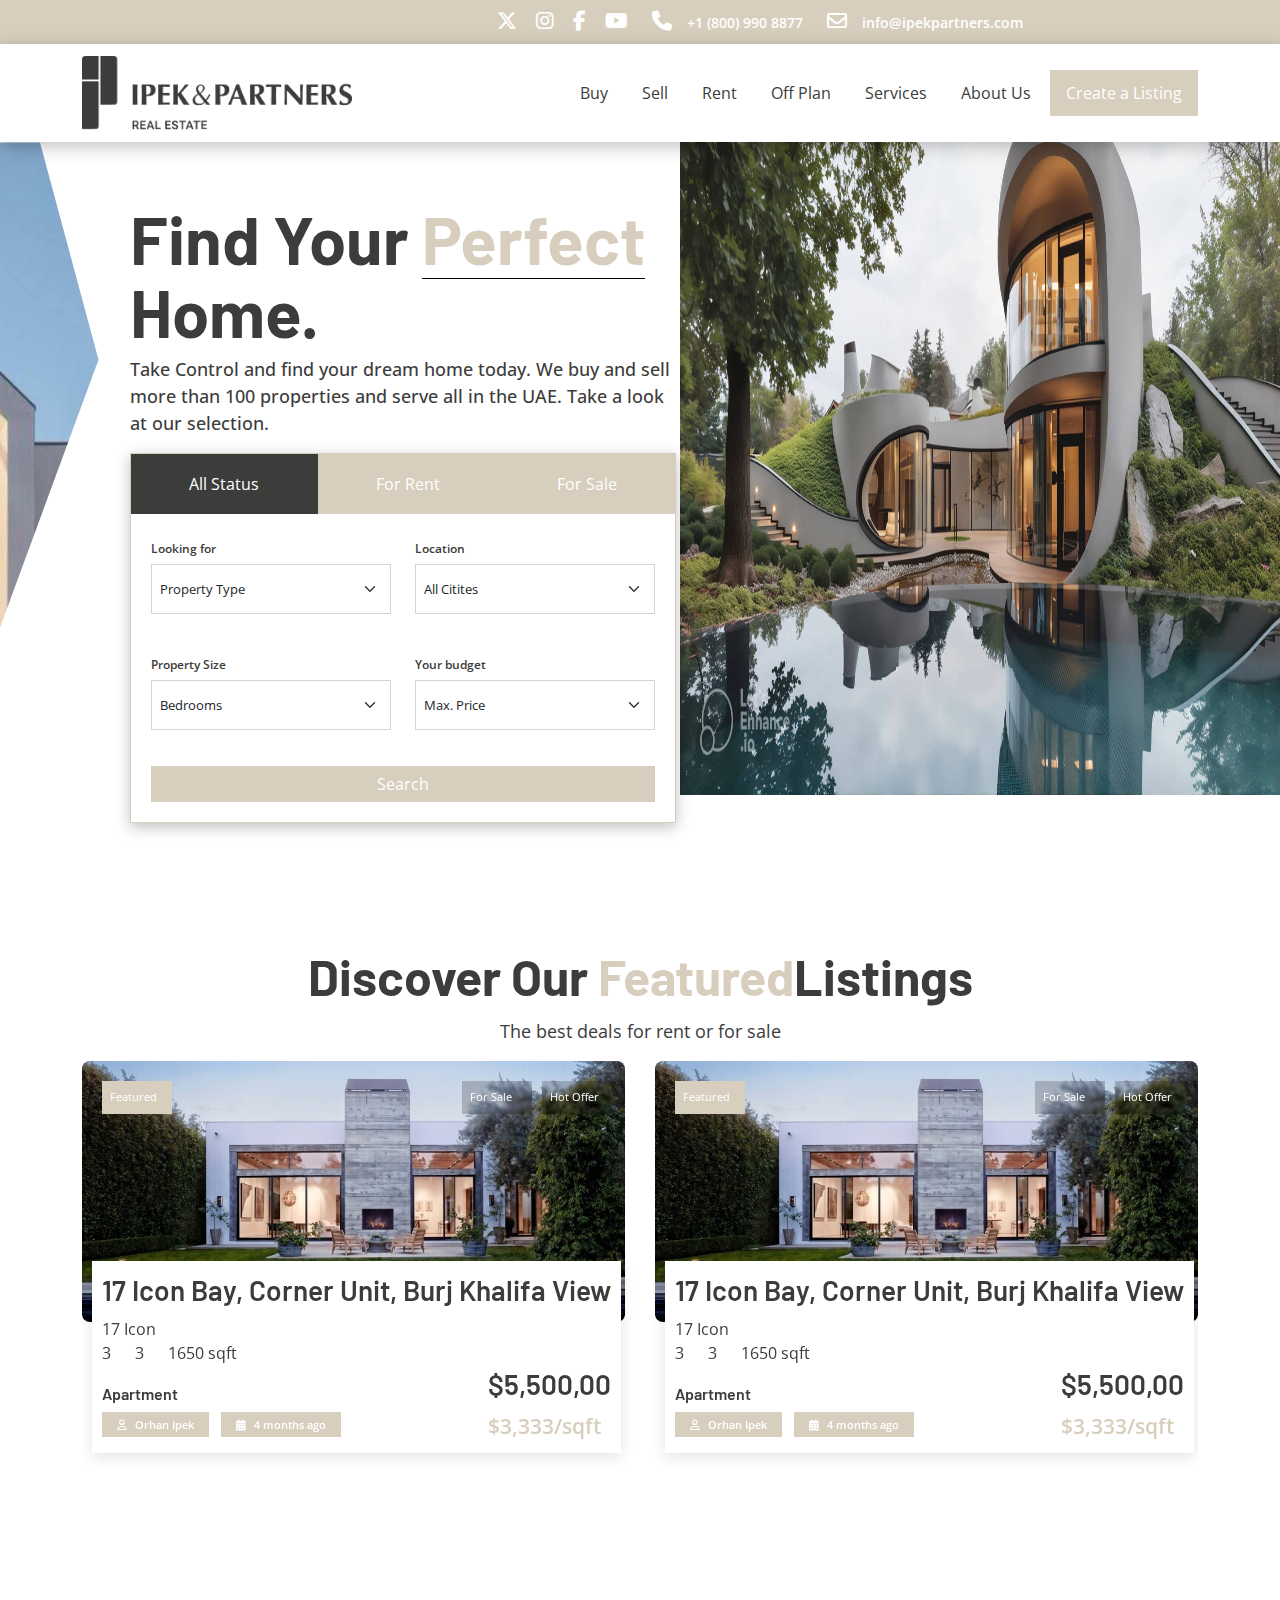
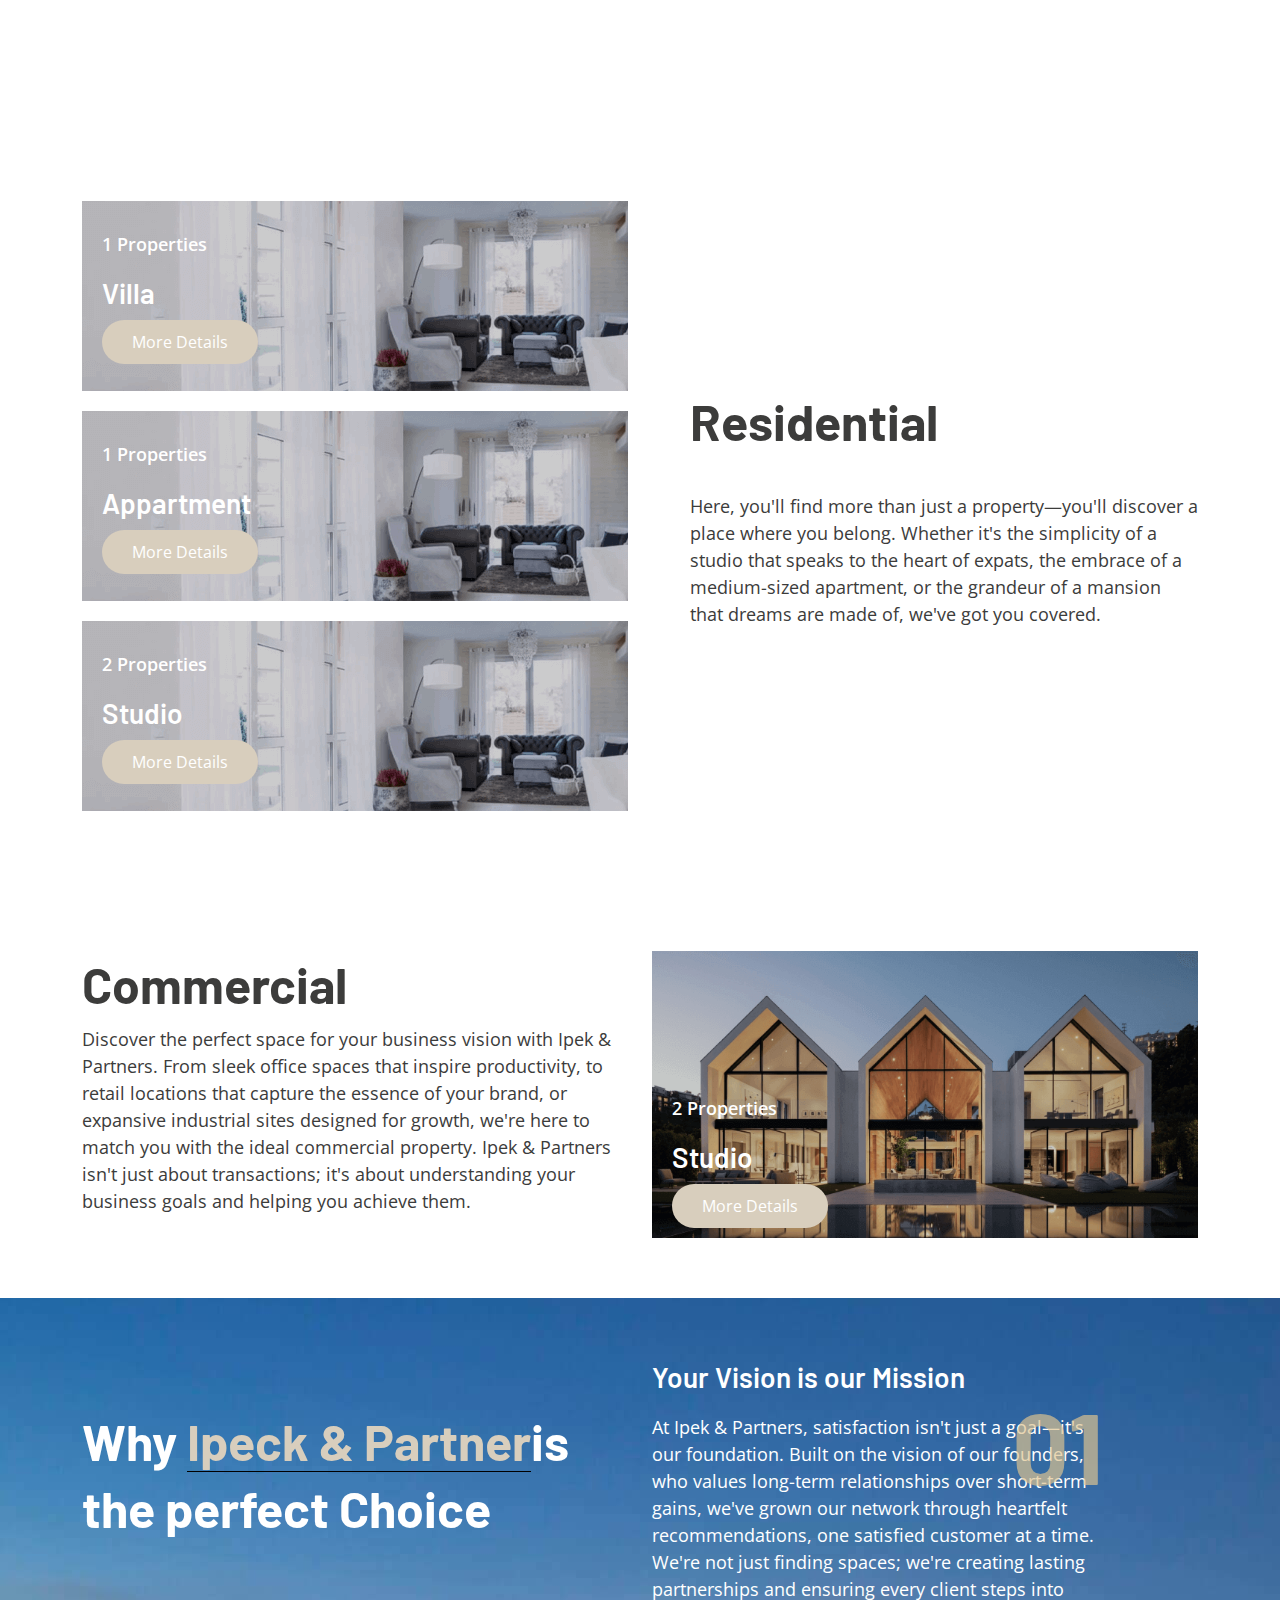
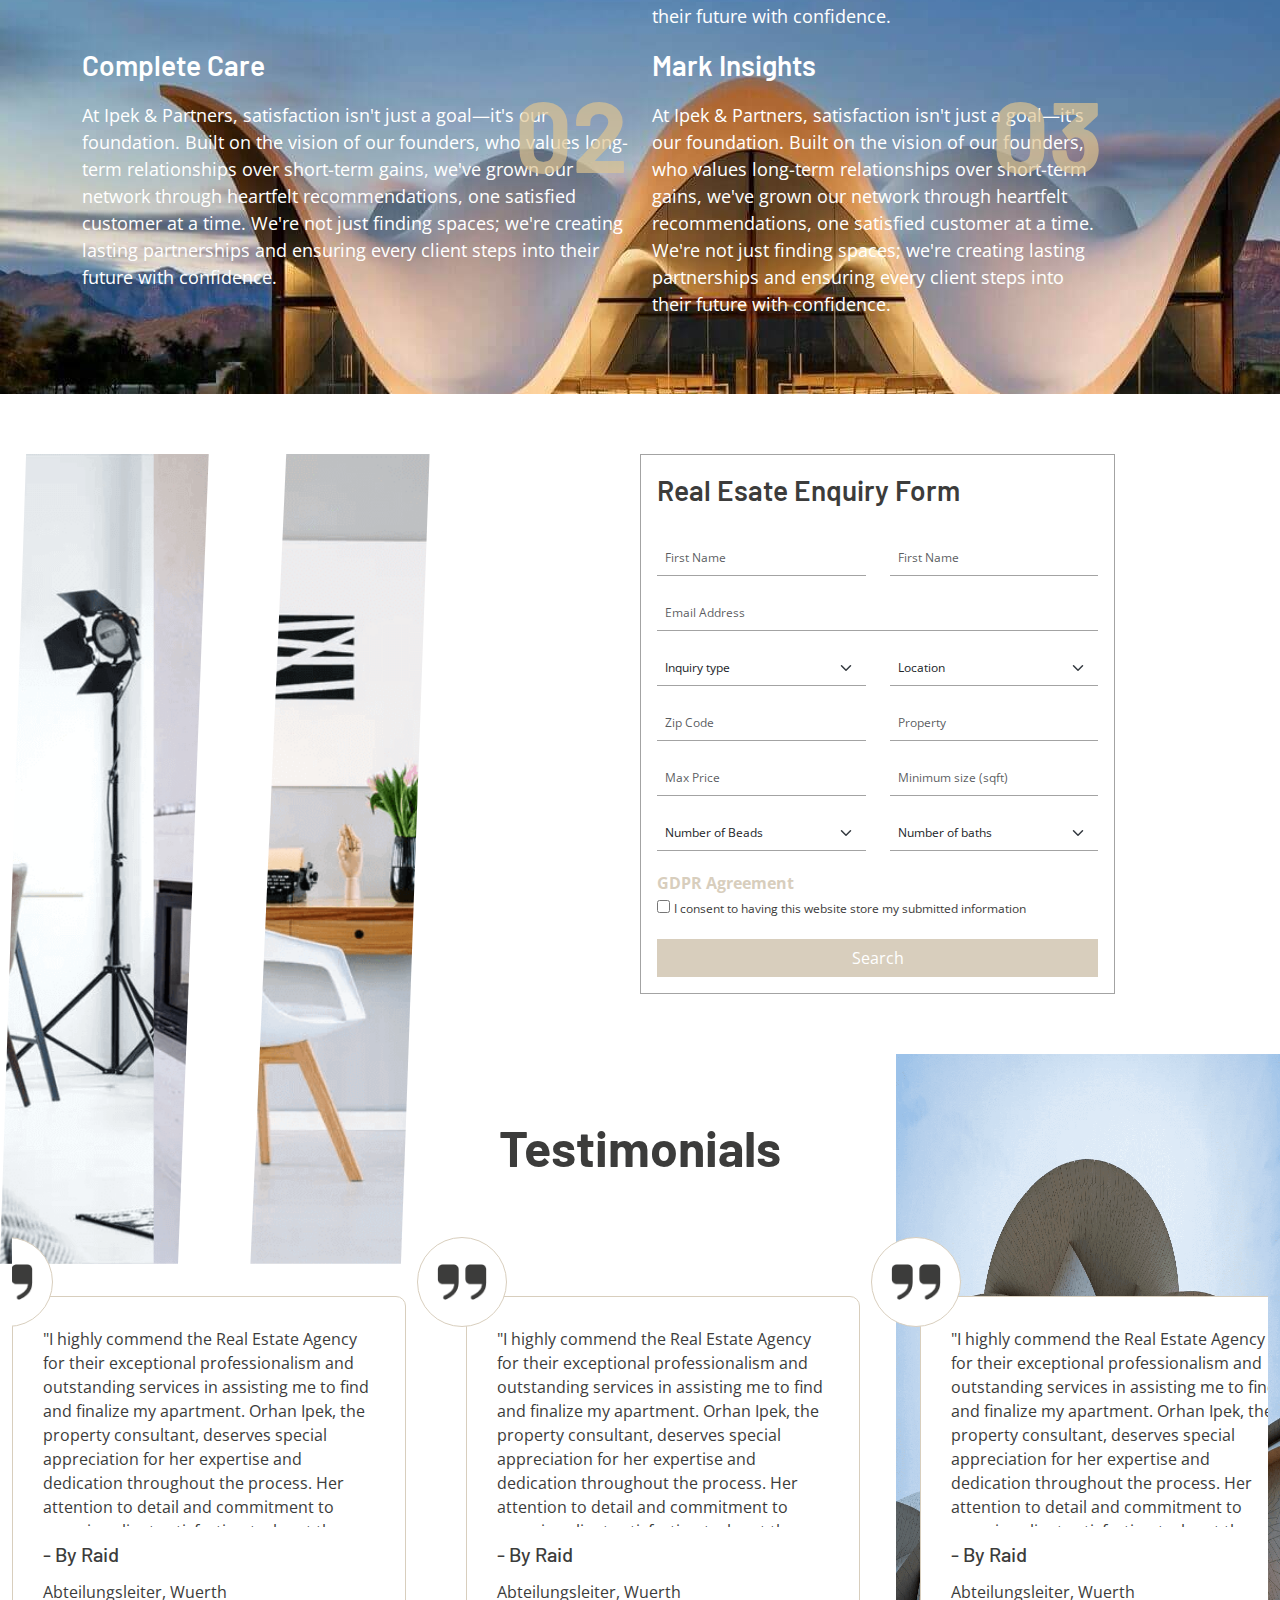
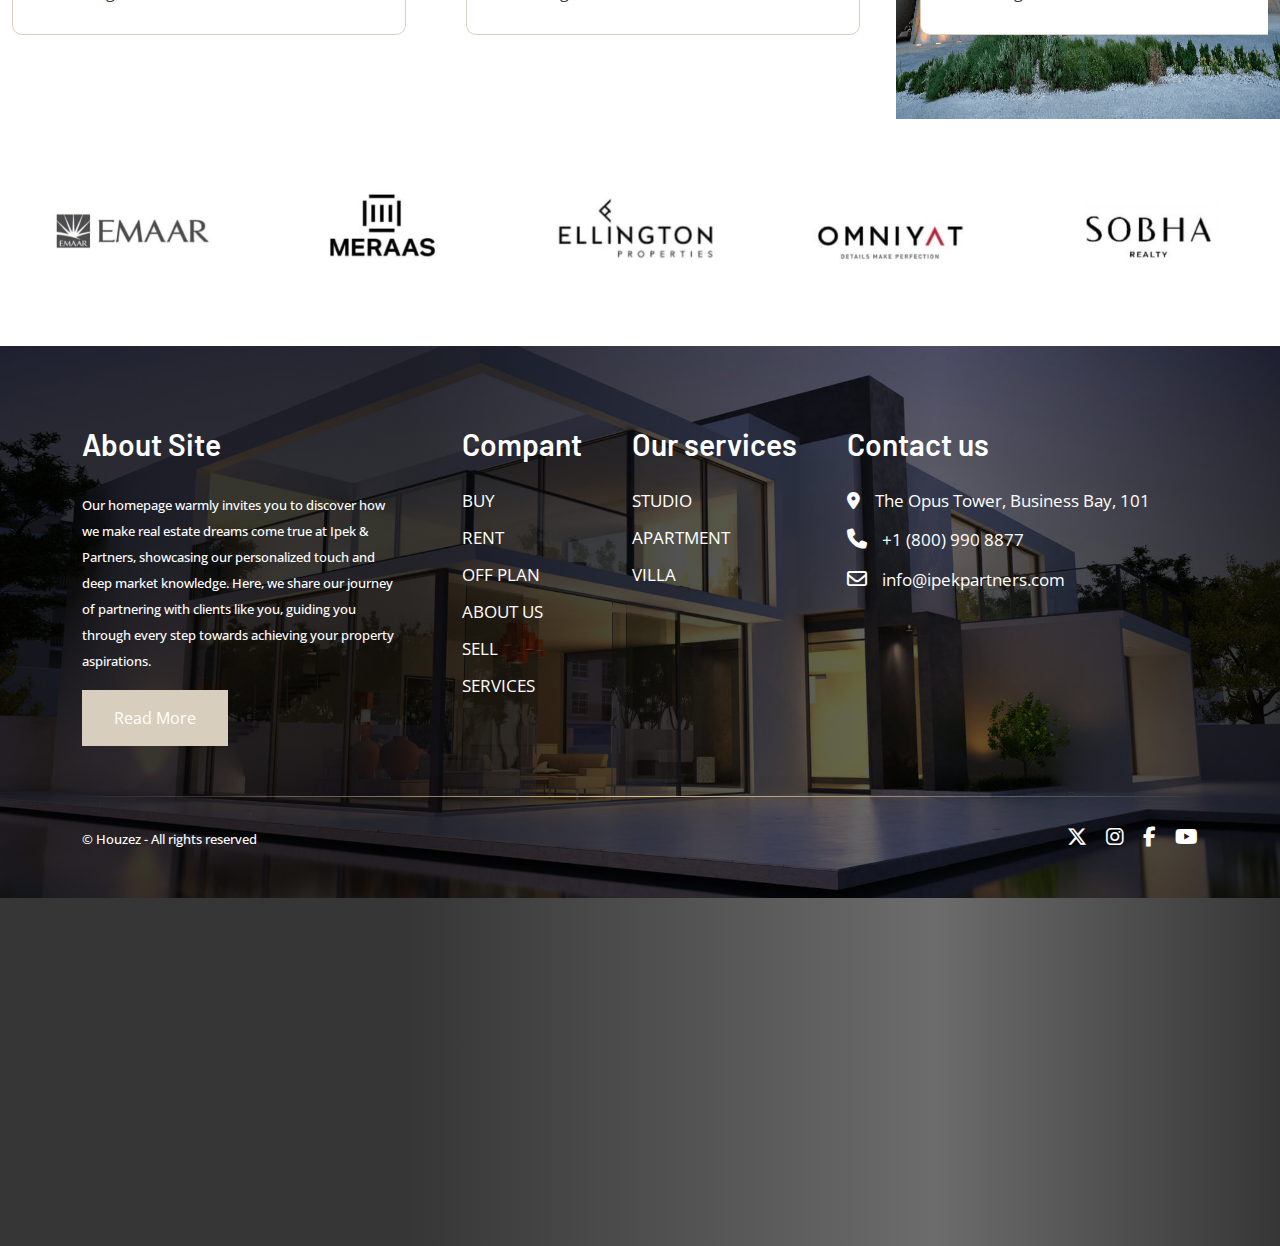
<file: index.html>
<!DOCTYPE html>
<html lang="en">

<head>
    <meta charset="UTF-8">
    <meta name="viewport" content="width=device-width, initial-scale=1.0">
    <link href="https://cdn.jsdelivr.net/npm/bootstrap@5.3.2/dist/css/bootstrap.min.css" rel="stylesheet">
    <link rel="stylesheet" href="https://cdnjs.cloudflare.com/ajax/libs/font-awesome/6.4.2/css/all.min.css">
    <title>Home</title>
    <!-- fonts links -->
    <link
        href="https://fonts.googleapis.com/css2?family=Barlow:ital,wght@0,100;0,200;0,300;0,400;0,500;0,600;0,700;0,800;0,900;1,100;1,200;1,300;1,400;1,500;1,600;1,700;1,800;1,900&family=Open+Sans:ital,wght@0,300..800;1,300..800&display=swap"
        rel="stylesheet">
    <link rel="stylesheet" href="https://cdnjs.cloudflare.com/ajax/libs/OwlCarousel2/2.3.4/assets/owl.carousel.min.css">

    <link rel="stylesheet" href="style.css">
    <link rel="stylesheet" href="css/responsive.css">
</head>

<body>
    <header>
        <div class="d-block d-xl-none d-lg-none">
            <div class="menu_overlay" style="display: none;"></div>
            <div class="mobile_menu_wrap">
                <ul class="main_menu">
                    <div class="menu_close">
                        <a href="javascript:;"><i class="fa-solid fa-xmark"></i></a>
                    </div>
                    <li><a href="index.html">Buy</a></li>
                    <li><a href="#">BLOG</a></li>
                    <li><a href="#">EVENTS</a></li>
                    <li><a href="#">SERVICES</a></li>
                    <li><a href="#">CONTACT</a></li>
                </ul>
            </div>
            <div class="topbar">
                <div class="container">
                    <div class="row">
                        <div class="col-8 align-self-center">
                            <div class="logo"><a href="index.html"><img src="images/logo/logo.png" alt=""></a>
                            </div>
                        </div>
                        <div class="col-4 align-self-center ">
                            <ul class="top_right_contents">
                                <li><a href="javascript:;" class="menu_open"><i class="fa-solid fa-bars"></i></a></li>
                            </ul>
                        </div>
                    </div>
                </div>
            </div>
        </div>
        <div class="d-none d-xl-block d-lg-block">
            <div class="top-bar">
                <div class="container">
                    <div class="row">
                        <div class="col-lg-6 social-links">
                            <span><a href="#"><i class="fa-brands fa-x-twitter"></i></a></span>
                            <span><a href="#"><i class="fa-brands fa-instagram"></i></a></span>
                            <span><a href="#"><i class="fa-brands fa-facebook-f"></i></a></span>
                            <span><a href="#"><i class="fa-brands fa-youtube"></i></a></span>
                        </div>
                        <div class="col-lg-6 contact order-lg-last">
                            <span><i class="fa-solid fa-phone"></i><a href="tel:18009908877">+1 (800) 990
                                    8877</a></span>
                            <span><i class="fa-regular fa-envelope"></i><a
                                    href="mailto:info@ipekpartners.com">info@ipekpartners.com</a></span>
                        </div>
                    </div>
                </div>
            </div>
            <div class="menubar">
                <div class="container">
                    <div class="row wow fadeIn">
                        <div class="col-xl-4 col-lg-3 align-self-center">
                            <div class="logo">
                                <a href="index.html"><img src="images/logo/logo.png" alt=""></a>
                            </div>
                        </div>
                        <div class="col-xl-8 col-lg-9 align-self-center text-end">
                            <div id="menu">
                                <ul>
                                    <li><a href="#">Buy</a></li>
                                    <li><a href="#">Sell</a></li>
                                    <li><a href="#">Rent</a></li>
                                    <li><a href="#">Off Plan</a></li>
                                    <li><a href="#">Services</a></li>
                                    <li><a href="#">About Us</a></li>
                                    <li><a href="#" class="btn top-btn">Create a Listing</a></li>
                                </ul>
                            </div>
                        </div>
                    </div>
                </div>
            </div>
        </div>
    </header>
    <section class="bg-banner">
        <img src="images/banners/banner-bg.jpg" alt="" class="big-img">
        <div class="container">
            <div class="row">
                <div class="col-lg-6 col-md-6 col-sm-6 ms-lg-5 ">
                    <h1>Find Your <span class="line">Perfect</span> Home.</h1>
                    <p>Take Control and find your dream home today. We buy and sell more than 100 properties and serve
                        all in the UAE. Take a look at our selection.</p>
                    <div class="switch-tab">
                        <ul class="nav  nav-fill" id="ex1" role="tablist">
                            <li class="nav-item active" role="presentation">
                                <a class="nav-link" id="ex1-tab-1" data-toggle="tab" href="#ex1-tabs-1" role="tab"
                                    aria-controls="ex1-tabs-1" aria-selected="true">All Status</a>
                            </li>
                            <li class="nav-item" role="presentation">
                                <a class="nav-link" id="ex1-tab-2" data-toggle="tab" href="#ex1-tabs-2" role="tab"
                                    aria-controls="ex1-tabs-2" aria-selected="false">For Rent</a>
                            </li>
                            <li class="nav-item" role="presentation">
                                <a class="nav-link" id="ex1-tab-3" data-toggle="tab" href="#ex1-tabs-3" role="tab"
                                    aria-controls="ex1-tabs-3" aria-selected="false">For Sale</a>
                            </li>
                        </ul>
                        <div class="tab-content" id="ex1">
                            <div id="ex1-tabs-1" class="tab-pane fade show active" role="tabpanel"
                                aria-labelledby="ex1-tab-1">
                                <form>
                                    <div class="row">
                                        <div class="col-lg-6 col-md-6 col-sm-6 mb-3">
                                            <label>Looking for</label>
                                            <select class="form-select">
                                                <option>Property Type</option>
                                                <option>Apartment</option>
                                                <option>Commercial</option>
                                                <option>Mansion</option>
                                                <option>Penthouse</option>
                                                <option>Residential</option>
                                                <option>Studio</option>
                                                <option>Twonhouse</option>
                                                <option>Villa</option>
                                            </select>
                                        </div>
                                        <div class="col-lg-6 col-md-6 col-sm-6 mb-3">
                                            <label>Location</label>
                                            <select class="form-select">
                                                <option>All Citites</option>
                                                <option>Abu Dhabi</option>
                                                <option>Dubai</option>
                                                <option>RAK</option>
                                            </select>
                                        </div>
                                        <div class="col-lg-6 col-md-6 col-sm-6 mb-3">
                                            <label>Property Size</label>
                                            <select class="form-select">
                                                <option>Bedrooms</option>
                                                <option>1</option>
                                                <option>2</option>
                                                <option>3</option>
                                                <option>4</option>
                                                <option>5</option>
                                                <option>6</option>
                                                <option>7</option>
                                                <option>8</option>
                                                <option>9</option>
                                                <option>10</option>
                                                <option>Any</option>
                                            </select>
                                        </div>
                                        <div class="col-lg-6 col-md-6 col-sm-6 mb-3">
                                            <label>Your budget</label>
                                            <select class="form-select">
                                                <option>Max. Price</option>
                                                <option>Any</option>
                                                <option>$5,000</option>
                                                <option>$10,000</option>
                                                <option>$50,000</option>
                                                <option>$100,000</option>
                                                <option>$200,000</option>
                                                <option>$300,000</option>
                                                <option>$400,000</option>
                                                <option>$500,000</option>
                                                <option>$600,000</option>
                                                <option>$700,000</option>
                                                <option>$800,000</option>
                                                <option>$900,000</option>
                                                <option>$1,000,000</option>
                                                <option>$2,000,000</option>
                                                <option>$2,500,000</option>
                                                <option>$5,000,000</option>
                                                <option>$10,000,000</option>
                                            </select>
                                        </div>
                                        <div class="col-lg-12">
                                            <input type="submit" value="Search" class="btn btn-primary">
                                        </div>
                                    </div>
                                </form>
                            </div>
                            <div id="ex1-tabs-2" class="tab-pane fade" role="tabpanel" aria-labelledby="ex1-tab-2">
                                <form>
                                    <div class="row">
                                        <div class="col-lg-6 col-md-6 col-sm-6 mb-3">
                                            <label>Looking for</label>
                                            <select class="form-select">
                                                <option>Property Type</option>
                                                <option>Apartment</option>
                                                <option>Commercial</option>
                                                <option>Mansion</option>
                                                <option>Penthouse</option>
                                                <option>Residential</option>
                                                <option>Studio</option>
                                                <option>Twonhouse</option>
                                                <option>Villa</option>
                                            </select>
                                        </div>
                                        <div class="col-lg-6 col-md-6 col-sm-6 mb-3">
                                            <label>Location</label>
                                            <select class="form-select">
                                                <option>All Citites</option>
                                                <option>Abu Dhabi</option>
                                                <option>Dubai</option>
                                                <option>RAK</option>
                                            </select>
                                        </div>
                                        <div class="col-lg-6 col-md-6 col-sm-6 mb-3">
                                            <label>Property Size</label>
                                            <select class="form-select">
                                                <option>Bedrooms</option>
                                                <option>1</option>
                                                <option>2</option>
                                                <option>3</option>
                                                <option>4</option>
                                                <option>5</option>
                                                <option>6</option>
                                                <option>7</option>
                                                <option>8</option>
                                                <option>9</option>
                                                <option>10</option>
                                                <option>Any</option>
                                            </select>
                                        </div>
                                        <div class="col-lg-6 col-md-6 col-sm-6 mb-3">
                                            <label>Your budget</label>
                                            <select class="form-select">
                                                <option>Max. Price</option>
                                                <option>Any</option>
                                                <option>$5,000</option>
                                                <option>$10,000</option>
                                                <option>$50,000</option>
                                                <option>$100,000</option>
                                                <option>$200,000</option>
                                                <option>$300,000</option>
                                                <option>$400,000</option>
                                                <option>$500,000</option>
                                                <option>$600,000</option>
                                                <option>$700,000</option>
                                                <option>$800,000</option>
                                                <option>$900,000</option>
                                                <option>$1,000,000</option>
                                                <option>$2,000,000</option>
                                                <option>$2,500,000</option>
                                                <option>$5,000,000</option>
                                                <option>$10,000,000</option>
                                            </select>
                                        </div>
                                        <div class="col-lg-12">
                                            <input type="submit" value="Search" class="btn btn-primary">
                                        </div>
                                    </div>
                                </form>
                            </div>

                            <div id="ex1-tabs-3" class="tab-pane fade" role="tabpanel" aria-labelledby="ex1-tab-3">
                                <form>
                                    <div class="row">
                                        <div class="col-lg-6 col-md-6 col-sm-6 mb-3">
                                            <label>Looking for</label>
                                            <select class="form-select">
                                                <option>Property Type</option>
                                                <option>Apartment</option>
                                                <option>Commercial</option>
                                                <option>Mansion</option>
                                                <option>Penthouse</option>
                                                <option>Residential</option>
                                                <option>Studio</option>
                                                <option>Twonhouse</option>
                                                <option>Villa</option>
                                            </select>
                                        </div>
                                        <div class="col-lg-6 col-md-6 col-sm-6 mb-3">
                                            <label>Location</label>
                                            <select class="form-select">
                                                <option>All Citites</option>
                                                <option>Abu Dhabi</option>
                                                <option>Dubai</option>
                                                <option>RAK</option>
                                            </select>
                                        </div>
                                        <div class="col-lg-6 col-md-6 col-sm-6 mb-3">
                                            <label>Property Size</label>
                                            <select class="form-select">
                                                <option>Bedrooms</option>
                                                <option>1</option>
                                                <option>2</option>
                                                <option>3</option>
                                                <option>4</option>
                                                <option>5</option>
                                                <option>6</option>
                                                <option>7</option>
                                                <option>8</option>
                                                <option>9</option>
                                                <option>10</option>
                                                <option>Any</option>
                                            </select>
                                        </div>
                                        <div class="col-lg-6 col-md-6 col-sm-6 mb-3">
                                            <label>Your budget</label>
                                            <select class="form-select">
                                                <option>Max. Price</option>
                                                <option>Any</option>
                                                <option>$5,000</option>
                                                <option>$10,000</option>
                                                <option>$50,000</option>
                                                <option>$100,000</option>
                                                <option>$200,000</option>
                                                <option>$300,000</option>
                                                <option>$400,000</option>
                                                <option>$500,000</option>
                                                <option>$600,000</option>
                                                <option>$700,000</option>
                                                <option>$800,000</option>
                                                <option>$900,000</option>
                                                <option>$1,000,000</option>
                                                <option>$2,000,000</option>
                                                <option>$2,500,000</option>
                                                <option>$5,000,000</option>
                                                <option>$10,000,000</option>
                                            </select>
                                        </div>
                                        <div class="col-lg-12">
                                            <input type="submit" value="Search" class="btn btn-primary">
                                        </div>
                                    </div>
                                </form>
                            </div>
                        </div>
                    </div>
                </div>
            </div>
        </div>
    </section>
    <!-- featured -->
    <section class="featured">
        <div class="container">
            <div class="row">
                <div class="col-12">
                    <div class="text-center">
                        <h2>Discover Our <span>Featured</span>Listings</h2>
                        <p>The best deals for rent or for sale</p>
                    </div>
                <div id="featured-slider" class="owl-carousel owl-theme">
                        <div class="item">
                            <div class="left-fe">
                                <span><a href="#">Featured</a></span>
                            </div>
                            <div class="right-fe">
                                <span><a href="#">For Sale</a></span>
                                <span><a href="#">Hot Offer</a></span>
                            </div>
                            <div class="image">
                                <img src="images/boxes/featired-img.jpg" alt="">
                            </div>
                            <div class="details bg-white">
                                <h3>17 Icon Bay, Corner Unit, Burj Khalifa View</h3>
                                <span>17 Icon</span>
                                <div class="info">
                                    <span><a href="#">3</a></span>
                                    <span><a href="#">3</a></span>
                                    <span><a href="#">1650 sqft</a></span>
                                </div>
                                <div class="price d-flex align-items-center justify-content-between">
                                    <div class="info-btns">
                                        <h6>Apartment</h6>
                                        <span class="me-2"><a href="#"><i class="fa-regular fa-user me-2"></i>Orhan
                                                Ipek</a></span>
                                        <span class="text-white"><i class="fa-solid fa-calendar-days me-2"></i>4 months
                                            ago</span>
                                    </div>
                                    <div class="price-tag">
                                        <h3>$5,500,00</h3> <span>$3,333/sqft</span>
                                    </div>
                                </div>
                            </div>
                        </div>
                         <div class="item">
                        <div class="left-fe">
                            <span><a href="#">Featured</a></span>
                        </div>
                        <div class="right-fe">
                            <span><a href="#">For Sale</a></span>
                            <span><a href="#">Hot Offer</a></span>
                        </div>
                        <div class="image">
                            <img src="images/boxes/featired-img.jpg" alt="">
                        </div>
                        <div class="details bg-white">
                            <h3>17 Icon Bay, Corner Unit, Burj Khalifa View</h3>
                            <span>17 Icon</span>
                            <div class="info">
                                <span><a href="#">3</a></span>
                                <span><a href="#">3</a></span>
                                <span><a href="#">1650 sqft</a></span>
                            </div>
                            <div class="price d-flex align-items-center justify-content-between">
                                <div class="info-btns">
                                    <h6>Apartment</h6>
                                    <span class="me-2"><a href="#"><i class="fa-regular fa-user me-2"></i>Orhan
                                            Ipek</a></span>
                                    <span class="text-white"><i class="fa-solid fa-calendar-days me-2"></i>4 months
                                        ago</span>
                                </div>
                                <div class="price-tag">
                                    <h3>$5,500,00</h3> <span>$3,333/sqft</span>
                                </div>
                            </div>
                        </div>
                    </div>
                    </div>
                </div>
            </div>
        </div>
    </section>
    <div class="space-150"></div>
    <!-- residential -->
    <section class="residential">
        <div class="container">
            <div class="row">
                <div class="col-lg-6">
                    <div class="bg-resident">
                        <div class="text">
                            <p>1 Properties</p>
                            <h3>Villa</h3>
                            <a href="#" class=" btn btn-primary">More Details</a>
                        </div>
                    </div>
                    <div class="bg-resident ">
                        <div class="text">
                            <p>1 Properties</p>
                            <h3>Appartment</h3>
                            <a href="#" class=" btn btn-primary">More Details</a>
                        </div>
                    </div>
                    <div class="bg-resident">
                        <div class="text">
                            <p>2 Properties</p>
                            <h3>Studio</h3>
                            <a href="#" class=" btn btn-primary">More Details</a>
                        </div>
                    </div>
                </div>
                <div class="col-lg-6 align-self-center">
                    <h2>Residential</h2>
                    <p>Here, you'll find more than just a property—you'll discover a place where you belong. Whether
                        it's the simplicity of a studio that speaks to the heart of expats, the embrace of a
                        medium-sized apartment, or the grandeur of a mansion that dreams are made of, we've got you
                        covered.</p>
                </div>
            </div>
        </div>
    </section>
    <!-- commercial -->
    <section class="commercial">
        <div class="container">
            <div class="row">
                <div class="col-lg-6">
                    <h2>Commercial</h2>
                    <p>Discover the perfect space for your business vision with Ipek & Partners. From sleek office
                        spaces that inspire productivity, to retail locations that capture the essence of your brand, or
                        expansive industrial sites designed for growth, we're here to match you with the ideal
                        commercial property. Ipek & Partners isn't just about transactions; it's about understanding
                        your business goals and helping you achieve them.</p>
                </div>
                <div class="col-lg-6">
                    <div class="image-box">
                        <img src="images/boxes/commercial.png" alt="">
                        <div class="text">
                            <p>2 Properties</p>
                            <h3>Studio</h3>
                            <a href="#" class=" btn btn-primary">More Details</a>
                        </div>
                    </div>
                </div>
            </div>
        </div>
    </section>
    <!-- why us -->
    <section class="why-us">
        <div class="container">
            <div class="row">
                <div class="col-lg-6">
                    <h2>Why <span class="line">Ipeck & Partner</span>is the perfect Choice</h2>
                </div>
                <div class="col-lg-5">
                    <h3>Your Vision is our Mission</h3>
                    <div class="text">
                        <span class="count">01</span>
                        <p>At Ipek & Partners, satisfaction isn't just a goal—it's our foundation. Built on the vision
                            of our founders, who values long-term relationships over short-term gains, we've grown our
                            network through heartfelt recommendations, one satisfied customer at a time. We're not just
                            finding spaces; we're creating lasting partnerships and ensuring every client steps into
                            their future with confidence.</p>
                    </div>
                </div>
                <div class="col-lg-6">
                    <h3>Complete Care</h3>
                    <div class="text">
                        <span class="count">02</span>
                        <p>At Ipek & Partners, satisfaction isn't just a goal—it's our foundation. Built on the vision
                            of our founders, who values long-term relationships over short-term gains, we've grown our
                            network through heartfelt recommendations, one satisfied customer at a time. We're not just
                            finding spaces; we're creating lasting partnerships and ensuring every client steps into
                            their future with confidence.</p>
                    </div>
                </div>
                <div class="col-lg-5">
                    <h3>Mark Insights</h3>
                    <div class="text">
                        <span class="count">03</span>
                        <p>At Ipek & Partners, satisfaction isn't just a goal—it's our foundation. Built on the vision
                            of our founders, who values long-term relationships over short-term gains, we've grown our
                            network through heartfelt recommendations, one satisfied customer at a time. We're not just
                            finding spaces; we're creating lasting partnerships and ensuring every client steps into
                            their future with confidence.</p>
                    </div>
                </div>
            </div>
        </div>
    </section>
    <!-- form -->
    <section class="form-section">
        <div class="container">
            <div class="row">
                <div class="col-lg-6">
                    <div class="form-images">
                        <img src="images/boxes/form-img-1.png" alt="">
                        <img src="images/boxes/form-img-2.png" alt="">
                        <img src="images/boxes/form-img-3.png" alt="">
                    </div>
                </div>
                <div class="col-lg-5 form-left">
                    <h3>Real Esate Enquiry Form</h3>
                    <div class="form-sec">
                        <form action="#">
                            <div class="row">
                                <div class="col-lg-6">
                                    <input type="text" placeholder="First Name" class="form-control">
                                </div>
                                <div class="col-lg-6">
                                    <input type="text" placeholder="First Name" class="form-control">
                                </div>
                                <div class="col-lg-12">
                                    <input type="email" placeholder="Email Address" class="form-control">
                                </div>
                                <div class="col-lg-6">
                                    <select name="inquiry" id="" class="form-select">
                                        <option value="Inquiry Type">Inquiry type</option>
                                        <option value="Inquiry Type">Inquiry type</option>
                                    </select>
                                </div>
                                <div class="col-lg-6">
                                    <select name="Location" id="" class="form-select">
                                        <option value="Inquiry Type">Location</option>
                                        <option value="Inquiry Type">Location</option>
                                    </select>
                                </div>
                                <div class="col-lg-6">
                                    <input type="text" placeholder="Zip Code" class="form-control">
                                </div>
                                <div class="col-lg-6">
                                    <input type="text" placeholder="Property" class="form-control">
                                </div>
                                <div class="col-lg-6">
                                    <input type="text" placeholder="Max Price" class="form-control">
                                </div>
                                <div class="col-lg-6">
                                    <input type="text" placeholder="Minimum size (sqft)" class="form-control">
                                </div>
                                <div class="col-lg-6">
                                    <select name="inquiry" id="" class="form-select">
                                        <option value="Inquiry Type">Number of Beads</option>
                                        <option value="Inquiry Type">Number of Beads</option>
                                    </select>
                                </div>
                                <div class="col-lg-6">
                                    <select name="Location" id="" class="form-select">
                                        <option value="Inquiry Type">Number of baths</option>
                                        <option value="Inquiry Type">Number of baths</option>
                                    </select>
                                </div>
                                <div class="col-12 box">
                                    <span class="label">GDPR Agreement</span>
                                </div>
                                <div class="col-12 box">
                                    <input type="checkbox">
                                    <span>I consent to having this website store my submitted information</span>
                                </div>

                                <div class="col-12">
                                    <input type="submit" value="Search" class="btn">
                                </div>
                            </div>
                        </form>
                    </div>
                </div>
            </div>
        </div>
    </section>
    <!-- testimonials -->
    <section class="testimonials">
        <div class="container-fluid">
            <div class="row">
                <div class="col-12">
                    <div class="heading-testi">
                        <h2>Testimonials</h2>
                    </div>
                    <div id="testimonials-slider" class="owl-carousel owl-theme">
                        <div class="item">
                            <div class="image-top">
                                <img src="images/icons/quat.png" alt="">
                            </div>
                            <div class="slide-text">
                                <p>"I highly commend the Real Estate Agency for their exceptional professionalism and
                                    outstanding services in assisting me to find and finalize my apartment. Orhan Ipek,
                                    the property consultant, deserves special appreciation for her expertise and
                                    dedication throughout the process. Her attention to detail and commitment to
                                    ensuring client satisfaction truly set the agency apart. I wholeheartedly recommend
                                    their services for a seamless and reliable real estate experience."</p>
                            </div>
                            <div class="author">
                                <h3>- By Raid</h3>
                                <span>Abteilungsleiter, Wuerth</span>
                            </div>
                        </div>
                        <div class="item">
                            <div class="image-top">
                                <img src="images/icons/quat.png" alt="">
                            </div>
                            <div class="slide-text">
                                <p>"I highly commend the Real Estate Agency for their exceptional professionalism and
                                    outstanding services in assisting me to find and finalize my apartment. Orhan Ipek,
                                    the property consultant, deserves special appreciation for her expertise and
                                    dedication throughout the process. Her attention to detail and commitment to
                                    ensuring client satisfaction truly set the agency apart. I wholeheartedly recommend
                                    their services for a seamless and reliable real estate experience."</p>
                            </div>
                            <div class="author">
                                <h3>- By Raid</h3>
                                <span>Abteilungsleiter, Wuerth</span>
                            </div>
                        </div>
                        <div class="item">
                            <div class="image-top">
                                <img src="images/icons/quat.png" alt="">
                            </div>
                            <div class="slide-text">
                                <p>"I highly commend the Real Estate Agency for their exceptional professionalism and
                                    outstanding services in assisting me to find and finalize my apartment. Orhan Ipek,
                                    the property consultant, deserves special appreciation for her expertise and
                                    dedication throughout the process. Her attention to detail and commitment to
                                    ensuring client satisfaction truly set the agency apart. I wholeheartedly recommend
                                    their services for a seamless and reliable real estate experience."</p>
                            </div>
                            <div class="author">
                                <h3>- By Raid</h3>
                                <span>Abteilungsleiter, Wuerth</span>
                            </div>
                        </div>
                    </div>
                </div>
            </div>
        </div>
    </section>
    <section class="client-sec">
        <div class="container-fluid">
            <div class="row">
                <div class="col-12">
                    <div id="client-slider" class="owl-carousel owl-theme">
                        <img src="images/logo/client-1.jpg" alt="">
                        <img src="images/logo/client-2.jpg" alt="">
                        <img src="images/logo/client-3.jpg" alt="">
                        <img src="images/logo/client-4.jpg" alt="">
                        <img src="images/logo/client-5.jpg" alt="">
                    </div>
                </div>
            </div>
        </div>
    </section>
    <footer style="background: url('images/boxes/footer-bg.jpg');background-position: center;background-size: cover;">
        <div class="container">
            <div class="row">
                <div class="col-lg-4 pe-lg-5">
                    <h4>About Site</h4>
                    <p>Our homepage warmly invites you to discover how we make real estate dreams come true at Ipek &
                        Partners, showcasing our personalized touch and deep market knowledge. Here, we share our
                        journey of partnering with clients like you, guiding you through every step towards achieving
                        your property aspirations.</p>
                    <a href="#" class="btn btn-primary">Read More</a>
                </div>
                <div class="col-lg-8 footer-links">
                    <div class="links">
                        <h4>Compant</h4>
                        <ul>
                            <li><a href="#">BUY</a></li>
                            <li><a href="#">RENT</a></li>
                            <li><a href="#">OFF PLAN</a></li>
                            <li><a href="#">ABOUT US</a></li>
                            <li><a href="#">SELL</a></li>
                            <li><a href="#">SERVICES</a></li>
                        </ul>
                    </div>
                    <div class="service-link">
                        <h4>Our services</h4>
                        <ul>
                            <li><a href="#">STUDIO</a></li>
                            <li><a href="#">APARTMENT</a></li>
                            <li><a href="#">VILLA</a></li>
                        </ul>
                    </div>
                    <div class="contact-link">
                        <h4>Contact us</h4>
                        <ul>
                            <li><i class="fa-solid fa-location-dot"></i>The Opus Tower, Business Bay, 101</li>
                            <li><i class="fa-solid fa-phone"></i><a href="tel:18009908877">+1 (800) 990 8877</a></li>
                            <li><i class="fa-regular fa-envelope"></i><a
                                    href="mailto:info@ipekpartners.com">info@ipekpartners.com</a></li>
                        </ul>
                    </div>
                </div>
            </div>
            <div class="row copyright">
                <div class="col-lg-6 col-md-6 col-sm-6">
                    <p>© Houzez - All rights reserved</p>
                </div>
                <div class="col-lg-6 col-md-6 col-sm-6 social-links">
                    <span><a href="#"><i class="fa-brands fa-x-twitter"></i></a></span>
                    <span><a href="#"><i class="fa-brands fa-instagram"></i></a></span>
                    <span><a href="#"><i class="fa-brands fa-facebook-f"></i></a></span>
                    <span><a href="#"><i class="fa-brands fa-youtube"></i></a></span>
                </div>
            </div>
        </div>
    </footer>
    <script src="https://code.jquery.com/jquery-3.6.3.min.js"></script>
    <script src="https://cdn.jsdelivr.net/npm/bootstrap@5.3.2/dist/js/bootstrap.bundle.min.js"></script>
    <script type="text/javascript"
        src="https://cdnjs.cloudflare.com/ajax/libs/OwlCarousel2/2.3.4/owl.carousel.min.js"></script>
    <script src="https://cdnjs.cloudflare.com/ajax/libs/wow/1.1.2/wow.min.js"></script>
    <script src="https://stackpath.bootstrapcdn.com/bootstrap/4.5.2/js/bootstrap.min.js"></script>
    <script src="js/custom.js"></script>
    </script>
</body>

</html>
</file>
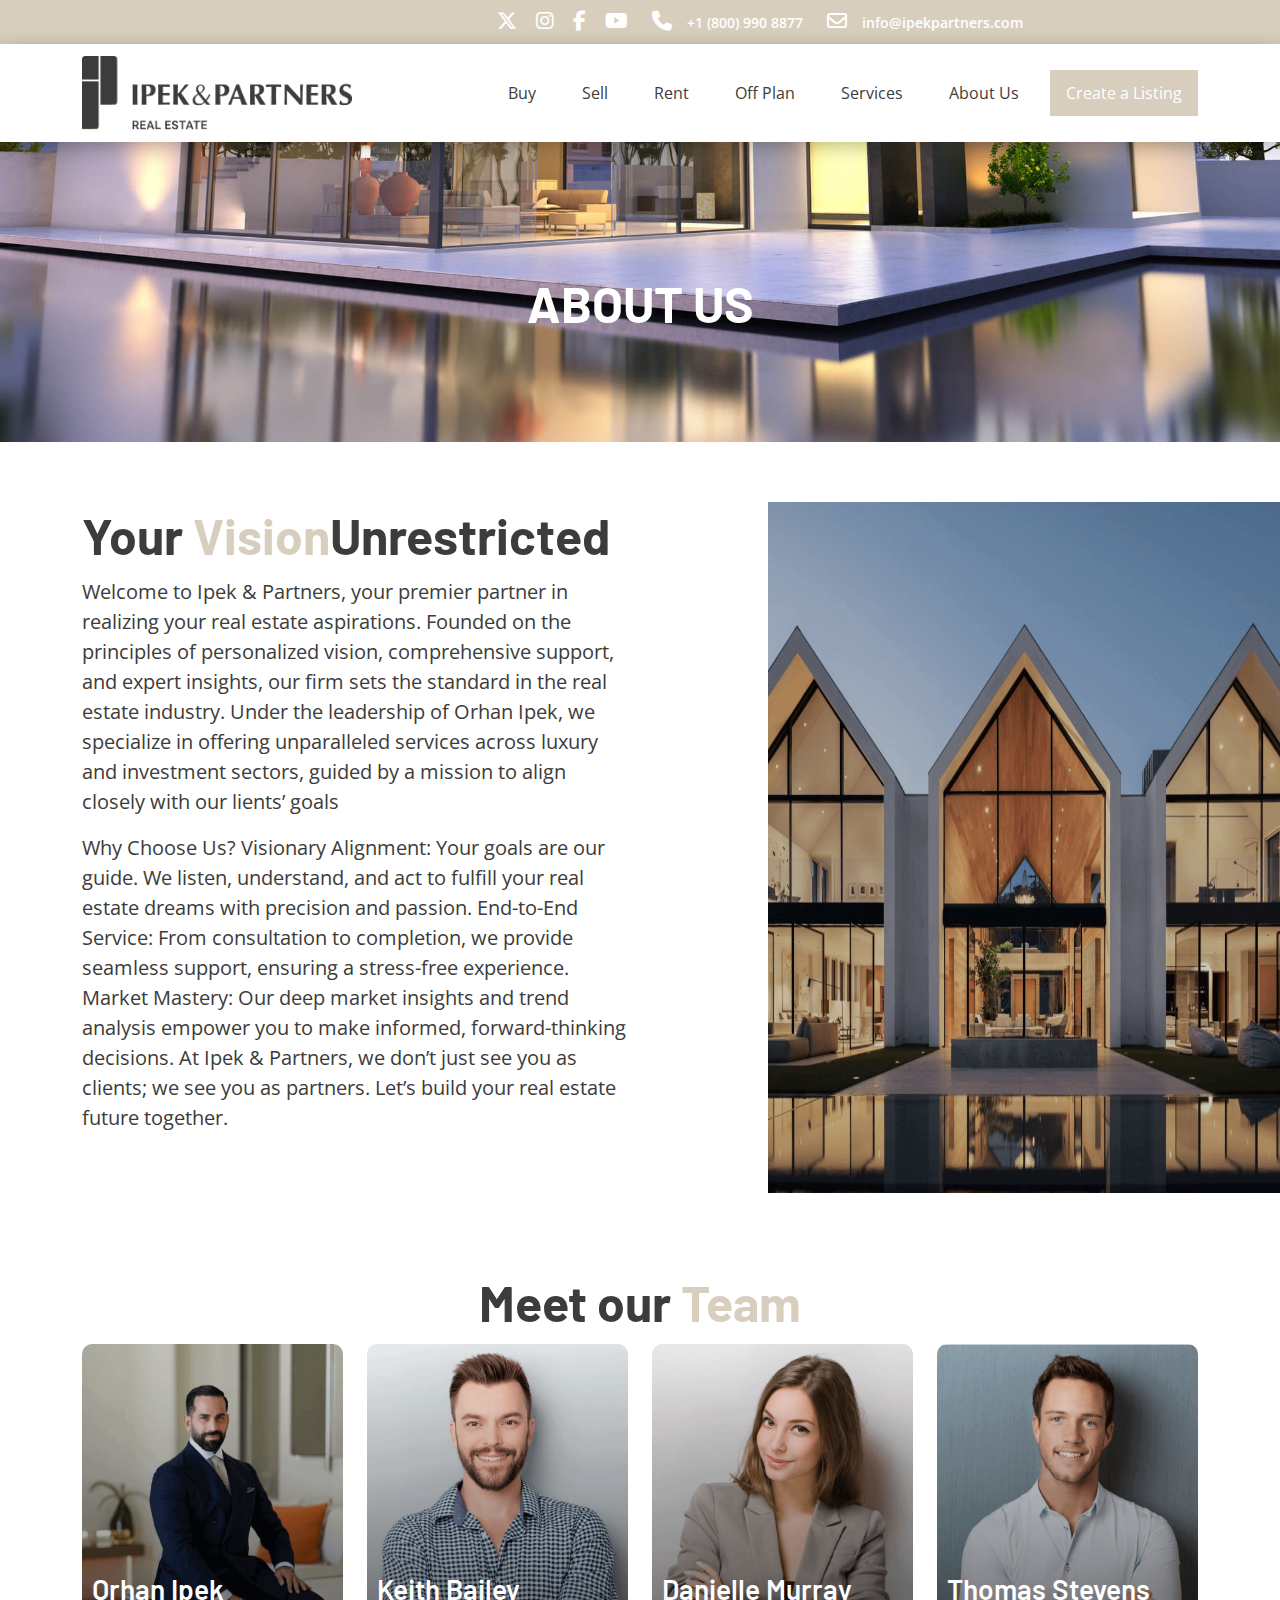
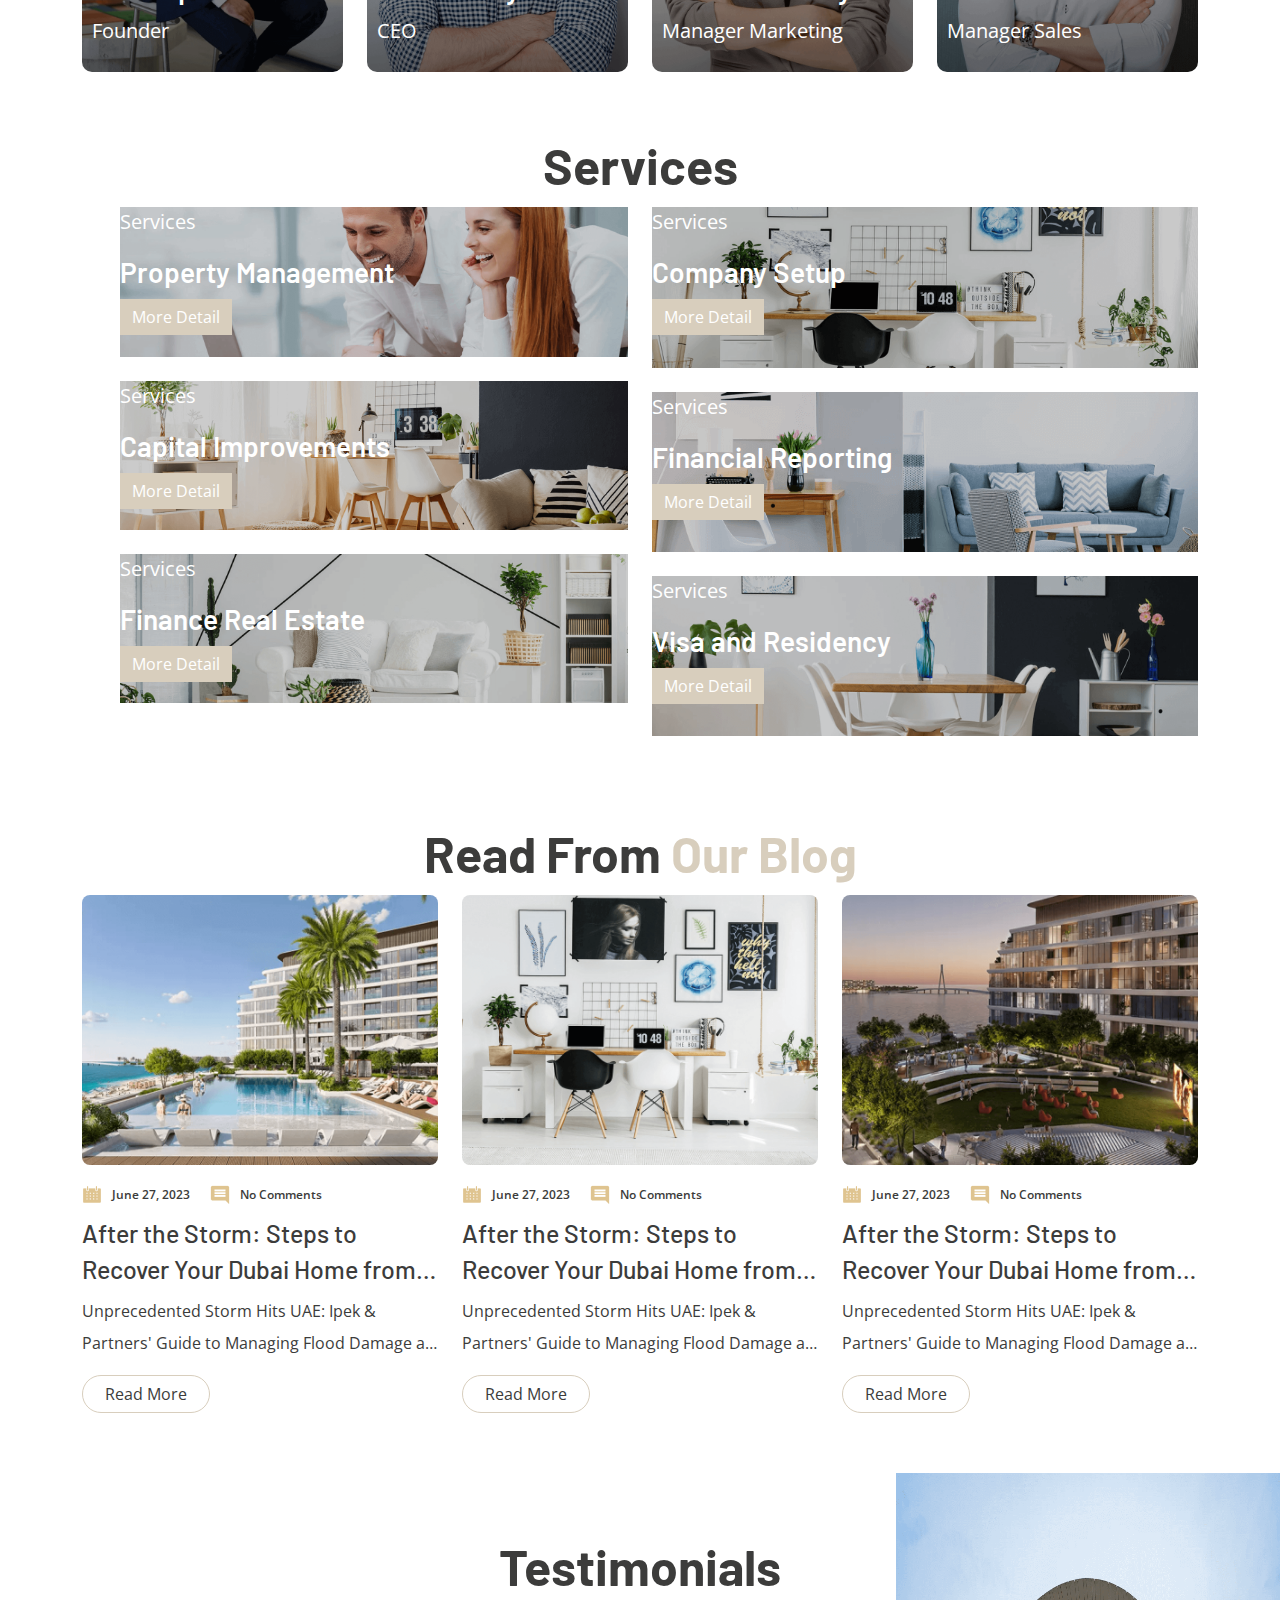
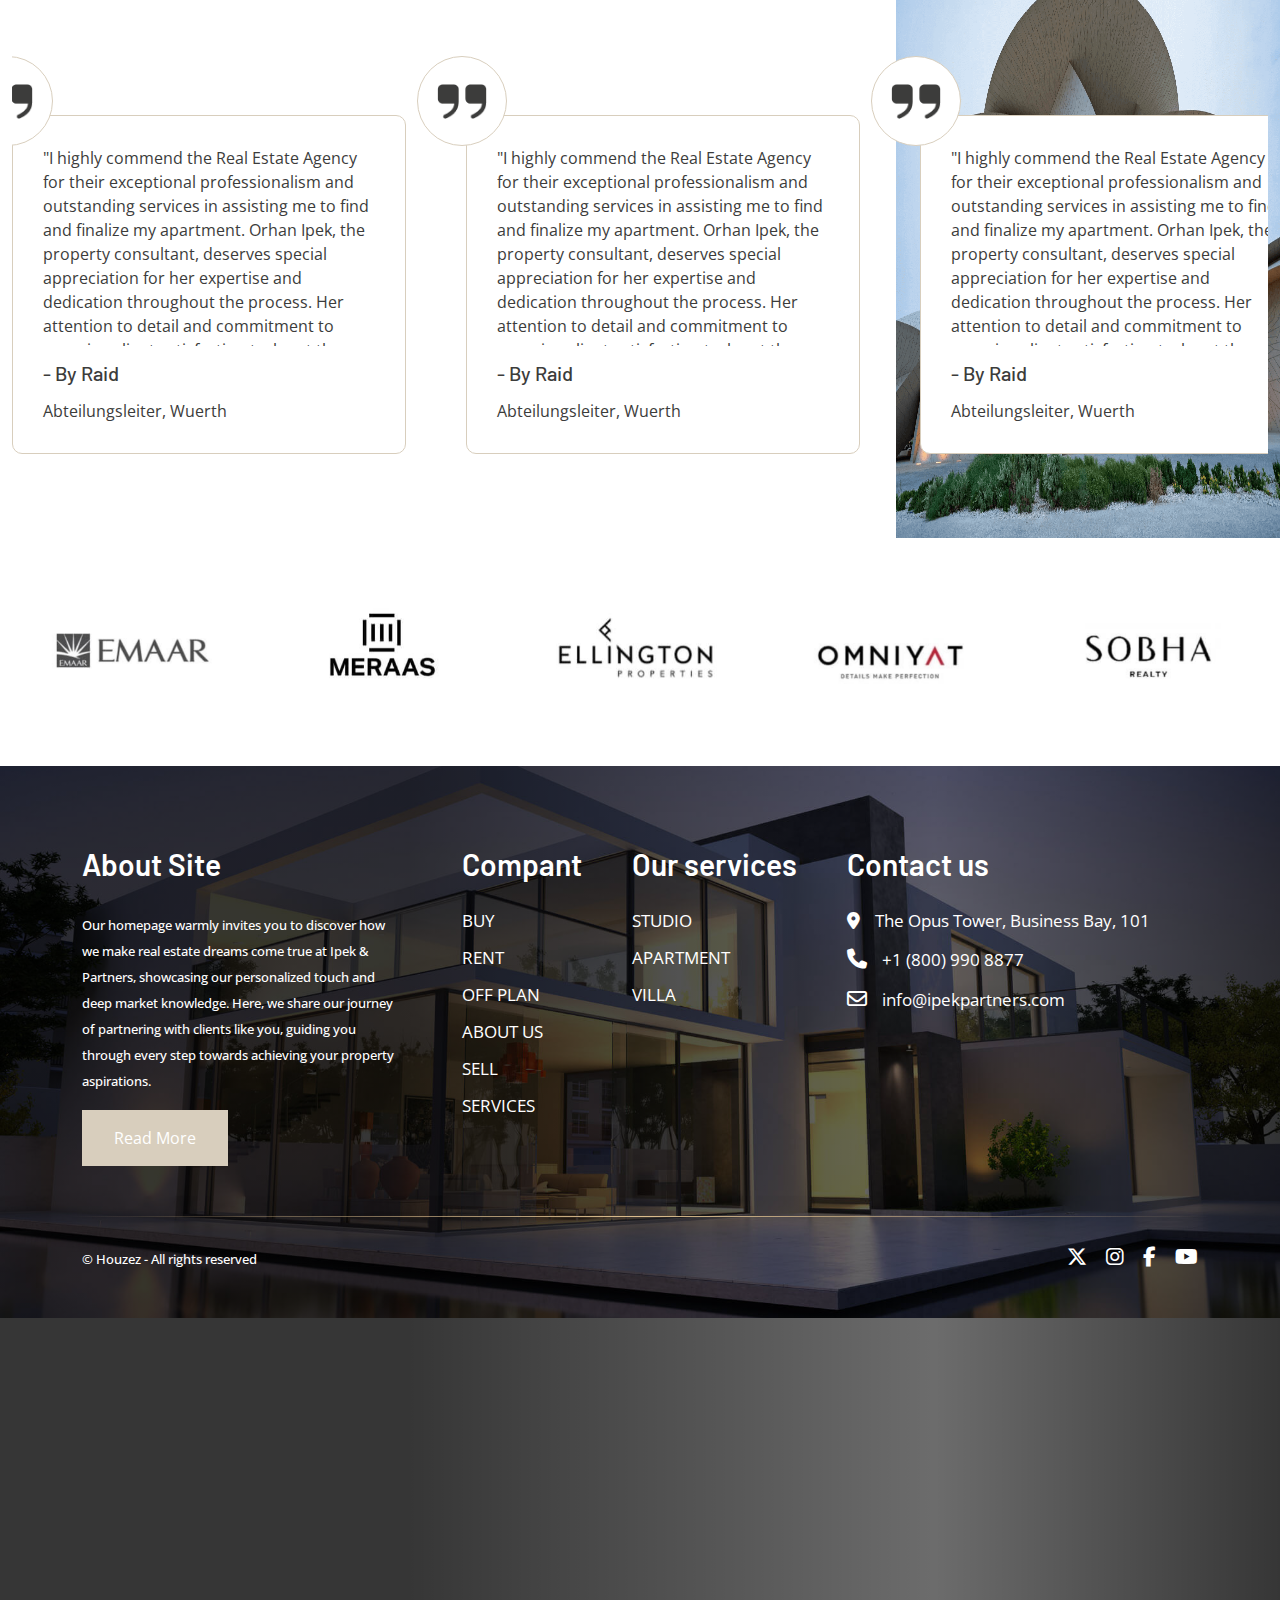
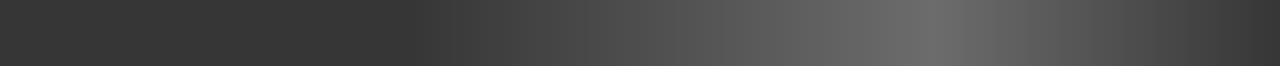
<file: about.html>
<!DOCTYPE html>
<html lang="en">
<head>
    <meta charset="UTF-8">
    <meta name="viewport" content="width=device-width, initial-scale=1.0">
    <title>Document</title>
    <link href="https://cdn.jsdelivr.net/npm/bootstrap@5.3.2/dist/css/bootstrap.min.css" rel="stylesheet" />
    <link rel="stylesheet" href="https://cdnjs.cloudflare.com/ajax/libs/font-awesome/6.4.2/css/all.min.css" />
    <!-- fonts links -->
    <link
      href="https://fonts.googleapis.com/css2?family=Barlow:ital,wght@0,100;0,200;0,300;0,400;0,500;0,600;0,700;0,800;0,900;1,100;1,200;1,300;1,400;1,500;1,600;1,700;1,800;1,900&family=Open+Sans:ital,wght@0,300..800;1,300..800&display=swap"
      rel="stylesheet" />
    <link rel="stylesheet" href="https://cdnjs.cloudflare.com/ajax/libs/OwlCarousel2/2.3.4/assets/owl.carousel.min.css" />
    <link rel="stylesheet" href="style.css" />
    <link rel="stylesheet" href="responsive.css">
  </head>
  <body>
    <header>
      <div class="d-block d-xl-none d-lg-none">
          <div class="menu_overlay" style="display: none;"></div>
          <div class="mobile_menu_wrap">
              <ul class="main_menu">
                  <div class="menu_close">
                      <a href="javascript:;"><i class="fa-solid fa-xmark"></i></a>
                  </div>
                  <li><a href="index.html">Buy</a></li>
                  <li><a href="#">BLOG</a></li>
                  <li><a href="#">EVENTS</a></li>
                  <li><a href="#">SERVICES</a></li>
                  <li><a href="#">CONTACT</a></li>
              </ul>
          </div>
          <div class="topbar">
              <div class="container">
                  <div class="row">
                      <div class="col-8 align-self-center">
                          <div class="logo"><a href="index.html"><img src="images/logo/logo.png" alt=""></a>
                          </div>
                      </div>
                      <div class="col-4 align-self-center ">
                          <ul class="top_right_contents">
                              <li><a href="javascript:;" class="menu_open"><i class="fa-solid fa-bars"></i></a></li>
                          </ul>
                      </div>
                  </div>
              </div>
          </div>
      </div>
      <div class="d-none d-xl-block d-lg-block">
          <div class="top-bar">
              <div class="container">
                  <div class="row">
                      <div class="col-lg-6 social-links">
                          <span><a href="#"><i class="fa-brands fa-x-twitter"></i></a></span>
                          <span><a href="#"><i class="fa-brands fa-instagram"></i></a></span>
                          <span><a href="#"><i class="fa-brands fa-facebook-f"></i></a></span>
                          <span><a href="#"><i class="fa-brands fa-youtube"></i></a></span>
                      </div>
                      <div class="col-lg-6 contact">
                          <span><i class="fa-solid fa-phone"></i><a href="tel:18009908877">+1 (800) 990
                                  8877</a></span>
                          <span><i class="fa-regular fa-envelope"></i><a
                                  href="mailto:info@ipekpartners.com">info@ipekpartners.com</a></span>
                      </div>
                  </div>
              </div>
          </div>
          <div class="menubar">
              <div class="container">
                  <div class="row wow fadeIn">
                      <div class="col-xl-4 col-lg-3 align-self-center">
                          <div class="logo">
                              <a href="index.html"><img src="images/logo/logo.png" alt=""></a>
                          </div>
                      </div>
                      <div class="col-xl-8 col-lg-9 align-self-center text-end">
                          <div id="menu">
                              <ul>
                                  <li><a href="#">Buy</a></li>
                                  <li><a href="#">Sell</a></li>
                                  <li><a href="#">Rent</a></li>
                                  <li><a href="#">Off Plan</a></li>
                                  <li><a href="#">Services</a></li>
                                  <li><a href="#">About Us</a></li>
                                  <li><a href="#" class="btn top-btn">Create a Listing</a></li>
                              </ul>
                          </div>
                      </div>
                  </div>
              </div>
          </div>
      </div>
  </header>
  <section class="bg-inner">
    <div class="row">
        <div class="container">
            <div class="col-12">
                <h1>About Us</h1>
            </div>
        </div>
    </div>
  </section>
  <section class="vision">
    <img src="images/boxes/vision-img.png" alt="">
    <div class="container">
        <div class="row">
            <div class="col-lg-6">
                <h2>Your <span>Vision</span>Unrestricted</h2>
                <p>Welcome to Ipek & Partners, your premier partner in realizing your real estate aspirations. Founded on the principles of personalized vision, comprehensive support, and expert insights, our firm sets the standard in the real estate industry. Under the leadership of Orhan Ipek, we specialize in offering unparalleled services across luxury and investment sectors, guided by a mission to align closely with our lients’ goals</p>
                <p>Why Choose Us? Visionary Alignment: Your goals are our guide. We listen, understand, and act to fulfill your real estate dreams with precision and passion. End-to-End Service: From consultation to completion, we provide seamless support, ensuring a stress-free experience. Market Mastery: Our deep market insights and trend analysis empower you to make informed, forward-thinking decisions. At Ipek & Partners, we don’t just see you as clients; we see you as partners. Let’s build your real estate future together.</p>
            </div>
        </div>
    </div>
  </section>
  <div class="space-200"></div>
  <section class="team">
    <div class="container">
        <div class="row">
            <div class="col-lg-12">
                <div class="heading">
                    <h2>Meet our <span>Team</span></h2>
                </div>
            </div>
            <div class="col-lg-3 col-md-6 col-sm-6">
                <div class="item">
                    <div class="item-image">
                        <img src="images/boxes/team-img1.png" alt="">
                        <div class="item-text">
                            <h3>Orhan Ipek</h3>
                            <p>Founder</p>
                        </div>
                    </div>
                </div>
                </div>
                <div class="col-lg-3 col-md-6 col-sm-6">
                <div class="item">
                    <div class="item-image">
                        <img src="images/boxes/team-img2.png" alt="">
                        <div class="item-text">
                            <h3>Keith Bailey </h3>
                            <p>CEO</p>
                        </div>
                    </div>
                </div>
            </div>
            <div class="col-lg-3 col-md-6 col-sm-6">
                <div class="item">
                    <div class="item-image">
                        <img src="images/boxes/team-img3.png" alt="">
                        <div class="item-text">
                            <h3>Danielle Murray</h3>
                            <p>Manager Marketing</p>
                        </div>
                    </div>
                </div>
                </div>  
                <div class="col-lg-3 col-md-6 col-sm-6">
                <div class="item">
                    <div class="item-image">
                        <img src="images/boxes/team-img4.png" alt="">
                        <div class="item-text">
                            <h3>Thomas Stevens</h3>
                            <p>Manager Sales</p>
                        </div>
                    </div>
                </div>
            </div>   
        </div>
    </div>
  </section>
  <section class="residential pt-0">
    <div class="container">
      <div class="row">
        <div class="col-12">
          <div class="heading">
            <h2>Services</h2>
          </div>
        </div>
        <div class="col-lg-6">
          <div class="img-box mb-4  position-relative">
            <img src="images/boxes/service-img1.png" alt="" />
            <div class="text position-absolute top-0 text-white">
              <p>Services</p>
              <h3>Property Management</h3>
              <a href="#" class="btn btn-primary">More Detail</a>
            </div>
          </div>
          <div class="img-box mb-4 position-relative">
            <img src="images/boxes/service-img2.png" alt="" />
            <div class="text position-absolute top-0 text-white">
              <p>Services</p>
              <h3>Capital Improvements</h3>
              <a href="#" class="btn btn-primary">More Detail</a>
            </div>
          </div>
          <div class="img-box mb-4 position-relative">
            <img src="images/boxes/service-img3.png" alt="" />
            <div class="text position-absolute top-0 text-white">
              <p>Services</p>
              <h3>Finance Real Estate</h3>
              <a href="#" class="btn btn-primary top-0 text-white">More Detail</a>
            </div>
          </div>
        </div>
        <div class="col-lg-6">
          <div class="img-box mb-4 position-relative">
            <img src="images/boxes/service-img4.png" alt="" />
            <div class="text position-absolute top-0 text-white">
              <p>Services</p>
              <h3>Company Setup</h3>
              <a href="#" class="btn btn-primary">More Detail</a>
            </div>
          </div>
          <div class="img-box mb-4 position-relative">
            <img src="images/boxes/service-img5.png" alt="" />
            <div class="text position-absolute top-0 text-white">
              <p>Services</p>
              <h3>Financial Reporting</h3>
              <a href="#" class="btn btn-primary">More Detail</a>
            </div>
          </div>
          <div class="img-box mb-4 position-relative">
            <img src="images/boxes/service-img6.png" alt="" />
            <div class="text position-absolute top-0 text-white">
              <p>Services</p>
              <h3>Visa and Residency</h3>
              <a href="#" class="btn btn-primary">More Detail</a>
            </div>
          </div>
        </div>
      </div>
    </div>
  </section>
  <section class="blog pt-0">
    <div class="container">
      <div class="row">
        <div class="col-12">
          <div class="heading">
            <h2>Read From <span>Our Blog</span></h2>
          </div>
        </div>
        <div class="col-lg-4 col-md-6">
          <div class="blog-box">
            <div class="top-img">
              <img src="images/boxes/blog-img1.png" alt="">
            </div>
            <div class="date">
              <span><img src="images/icons/calender.png" alt="">June 27, 2023</span>
              <span><img src="images/icons/message.png" alt="">No Comments</span>
            </div>
            <h3>After the Storm: Steps to Recover Your Dubai Home from Water Damage</h3>
            <p>Unprecedented Storm Hits UAE: Ipek & Partners' Guide to Managing Flood Damage at HomeYesterday,...</p>
            <a href="#" class="btn btn-read">Read More</a>
          </div>
        </div>
        <div class="col-lg-4 col-md-6">
          <div class="blog-box">
            <div class="top-img">
              <img src="images/boxes/blog-img2.png" alt="">
            </div>
            <div class="date">
              <span><img src="images/icons/calender.png" alt="">June 27, 2023</span>
              <span><img src="images/icons/message.png" alt="">No Comments</span>
            </div>
            <h3>After the Storm: Steps to Recover Your Dubai Home from Water Damage</h3>
            <p>Unprecedented Storm Hits UAE: Ipek & Partners' Guide to Managing Flood Damage at HomeYesterday,...</p>
            <a href="#" class="btn btn-read">Read More</a>
          </div>
        </div>
        <div class="col-lg-4 col-md-6">
          <div class="blog-box">
            <div class="top-img">
              <img src="images/boxes/blog-img3.png" alt="">
            </div>
            <div class="date">
              <span><img src="images/icons/calender.png" alt="">June 27, 2023</span>
              <span><img src="images/icons/message.png" alt="">No Comments</span>
            </div>
            <h3>After the Storm: Steps to Recover Your Dubai Home from Water Damage</h3>
            <p>Unprecedented Storm Hits UAE: Ipek & Partners' Guide to Managing Flood Damage at HomeYesterday,...</p>
            <a href="#" class="btn btn-read">Read More</a>
          </div>
        </div>
      </div>
    </div>
  </section>
  <section class="testimonials">
    <div class="container-fluid">
        <div class="row">
            <div class="col-12">
                <div class="heading-testi">
                    <h2>Testimonials</h2>
                </div>
                <div id="testimonials-slider" class="owl-carousel owl-theme">
                    <div class="item">
                        <div class="image-top">
                            <img src="images/icons/quat.png" alt="">
                        </div>
                        <div class="slide-text">
                            <p>"I highly commend the Real Estate Agency for their exceptional professionalism and
                                outstanding services in assisting me to find and finalize my apartment. Orhan Ipek,
                                the property consultant, deserves special appreciation for her expertise and
                                dedication throughout the process. Her attention to detail and commitment to
                                ensuring client satisfaction truly set the agency apart. I wholeheartedly recommend
                                their services for a seamless and reliable real estate experience."</p>
                        </div>
                        <div class="author">
                            <h3>- By Raid</h3>
                            <span>Abteilungsleiter, Wuerth</span>
                        </div>
                    </div>
                    <div class="item">
                        <div class="image-top">
                            <img src="images/icons/quat.png" alt="">
                        </div>
                        <div class="slide-text">
                            <p>"I highly commend the Real Estate Agency for their exceptional professionalism and
                                outstanding services in assisting me to find and finalize my apartment. Orhan Ipek,
                                the property consultant, deserves special appreciation for her expertise and
                                dedication throughout the process. Her attention to detail and commitment to
                                ensuring client satisfaction truly set the agency apart. I wholeheartedly recommend
                                their services for a seamless and reliable real estate experience."</p>
                        </div>
                        <div class="author">
                            <h3>- By Raid</h3>
                            <span>Abteilungsleiter, Wuerth</span>
                        </div>
                    </div>
                    <div class="item">
                        <div class="image-top">
                            <img src="images/icons/quat.png" alt="">
                        </div>
                        <div class="slide-text">
                            <p>"I highly commend the Real Estate Agency for their exceptional professionalism and
                                outstanding services in assisting me to find and finalize my apartment. Orhan Ipek,
                                the property consultant, deserves special appreciation for her expertise and
                                dedication throughout the process. Her attention to detail and commitment to
                                ensuring client satisfaction truly set the agency apart. I wholeheartedly recommend
                                their services for a seamless and reliable real estate experience."</p>
                        </div>
                        <div class="author">
                            <h3>- By Raid</h3>
                            <span>Abteilungsleiter, Wuerth</span>
                        </div>
                    </div>
                </div>
            </div>
        </div>
    </div>
</section>
<section class="client-sec">
    <div class="container-fluid">
      <div class="row">
        <div class="col-12">
          <div class="slider_wrapper">
            <div id="client-slider" class="owl-carousel owl-theme">
              <img src="images/logo/client-1.jpg" alt="" />
              <img src="images/logo/client-2.jpg" alt="" />
              <img src="images/logo/client-3.jpg" alt="" />
              <img src="images/logo/client-4.jpg" alt="" />
              <img src="images/logo/client-5.jpg" alt="" />
            </div>
          </div>
        </div>
      </div>
    </div>
  </section>
  <footer style="background: url('images/boxes/footer-bg.jpg');background-position: center;background-size: cover;">
    <div class="container">
      <div class="row">
        <div class="col-lg-4 pe-lg-5">
          <h4>About Site</h4>
          <p>
            Our homepage warmly invites you to discover how we make real
            estate dreams come true at Ipek & Partners, showcasing our
            personalized touch and deep market knowledge. Here, we share our
            journey of partnering with clients like you, guiding you through
            every step towards achieving your property aspirations.
          </p>
          <a href="#" class="btn btn-primary">Read More</a>
        </div>
        <div class="col-lg-8 footer-links">
          <div class="links">
            <h4>Compant</h4>
            <ul>
              <li><a href="#">BUY</a></li>
              <li><a href="#">RENT</a></li>
              <li><a href="#">OFF PLAN</a></li>
              <li><a href="#">ABOUT US</a></li>
              <li><a href="#">SELL</a></li>
              <li><a href="#">SERVICES</a></li>
            </ul>
          </div>
          <div class="service-link">
            <h4>Our services</h4>
            <ul>
              <li><a href="#">STUDIO</a></li>
              <li><a href="#">APARTMENT</a></li>
              <li><a href="#">VILLA</a></li>
            </ul>
          </div>
          <div class="contact-link">
            <h4>Contact us</h4>

            <ul>
              <li>
                <i class="fa-solid fa-location-dot"></i>The Opus Tower,
                Business Bay, 101
              </li>
              <li>
                <i class="fa-solid fa-phone"></i><a href="tel:18009908877">+1 (800) 990 8877</a>
              </li>
              <li>
                <i class="fa-regular fa-envelope"></i><a href="mailto:info@ipekpartners.com">info@ipekpartners.com</a>
              </li>
            </ul>
          </div>
        </div>
      </div>
      <div class="row copyright">
        <div class="col-lg-6 col-md-6 col-sm-6">
          <p>© Houzez - All rights reserved</p>
        </div>
        <div class="col-lg-6 col-md-6 col-sm-6 social-links">
          <span><a href="#"><i class="fa-brands fa-x-twitter"></i></a></span>
          <span><a href="#"><i class="fa-brands fa-instagram"></i></a></span>
          <span><a href="#"><i class="fa-brands fa-facebook-f"></i></a></span>
          <span><a href="#"><i class="fa-brands fa-youtube"></i></a></span>
        </div>
      </div>
    </div>
  </footer>

  <script src="https://code.jquery.com/jquery-3.6.3.min.js"></script>
  <script src="https://cdn.jsdelivr.net/npm/bootstrap@5.3.2/dist/js/bootstrap.bundle.min.js"></script>
  <script type="text/javascript"
    src="https://cdnjs.cloudflare.com/ajax/libs/OwlCarousel2/2.3.4/owl.carousel.min.js"></script>
  <script src="https://cdnjs.cloudflare.com/ajax/libs/wow/1.1.2/wow.min.js"></script>
  <script src="https://stackpath.bootstrapcdn.com/bootstrap/4.5.2/js/bootstrap.min.js"></script>
  <script type="text/javascript" src="js/custom.js"></script>
</body>
</html>
</file>
<file: style.css>
* {
    margin: 0;
    padding: 0;
    box-sizing: border-box;
}

:root {
    --bg-color: #D8CEBD;
    --text-dark: #3C3C3B;
    --text-white: #ffffff;
    --font-1: 'Barlow';
    --font-2: 'Open Sans';
}

body {
    font-family: "Open Sans";
    color: var(--text-dark);
}

ul {
    margin: 0;
    padding: 0;
}

ul,
li {
    list-style: none;
}

a {
    text-decoration: none;
    color: var(--text-white);
    transition: .2s linear;
}

img {
    max-width: 100%;
}

section {
    padding: 60px 0;
}

h1,
h2,
h3,
h4,
h5,
h6 {
    font-family: var(--font-1);
}

h1 {
    font-size: 74px;
    line-height: 82px;
    font-weight: 700;
}

h2 {
    font-size: 50px;
    font-weight: 700;
    line-height: 67px;
}

h3 {
    font-size: 28px;
    font-weight: 600;
    line-height: 38px;
}

p {
    font-size: 20px;
}

hr {
    background: #3C3C3B30;
}

.heading {
    text-align: center;
}

h2 span {
    color: var(--bg-color);
}

header {
    position: relative;
    z-index: 2;
    top: 0;
    right: 0;
    left: 0;
    padding: 0;
    width: 100%;
}


#menu {
    position: relative;
}

#menu ul {
    list-style: none;
    margin: 0;
    padding: 0;
}

#menu ul li {
    display: inline-block;
    position: relative;
    margin-left: 12px;
}

#menu ul li a {
    color: var(--text-dark);
    padding: 10px 15px;
    display: block;
    text-decoration: none;
    position: relative;
    -webkit-transition: all .3s linear;
    font-size: 16px;
    font-weight: 400;
    transition: all .3s linear;
}

#menu li>a:after {
    content: '\f107';
    font-family: 'FontAwesome';
    margin-left: 5px;
}

#menu li>a:only-child:after {
    margin-left: 0;
    content: '';
}

#menu ul li a:hover,
#menu ul li.active a,
#menu ul li.current_page_item>a,
#menu ul li.current-menu-ancestor>a,
#menu ul li.current-menu-item>a,
#menu ul li.current-menu-parent>a {
    color: var(--bg-color);
}

#menu li.active ul li a {
    color: #fff;
    background: #000
}

#menu li.active ul li a:hover {
    color: #fff;
    background: #333
}

#menu li>ul {
    position: absolute;
    left: 0;
    top: 100%;
    z-index: 99999;
    white-space: nowrap;
    padding-left: 0;
    width: 200px;
}

#menu ul li.active ul li a {
    background: #fff;
    color: #C71846;
}

#menu li>ul li {
    background: var(--bg-color);
    display: block;
    position: relative;
    margin: 0;
    text-align: left;
    padding: 10px 25px;
}

#menu li>ul li:hover {
    background: var(--text-white);
}

#menu li>ul li:hover a {
    color: var(--text-dark) !important;
}

#menu li>ul li a {
    color: var(--text-white);
    font-size: 13px;
    padding: 0px !important;
    border-right: 0;
    border-bottom: 1px solid transparent;
    width: 100%;
    height: 100%;
}

#menu li>ul li a:hover {
    color: var(--text-dark);
    text-decoration: none;
}

#menu li ul li.current_page_item>a,
#menu li ul li.current-menu-ancestor>a,
#menu li ul li.current-menu-item>a,
#menu li ul li.current-menu-parent>a {
    background: #333;
    color: #fff
}

#menu>li {
    border-left: 1px solid #999
}

#menu>li:first-child,
#menu>li.has-submenu+li {
    border-left: 0
}

#menu li>ul>li>ul {
    position: absolute;
    left: 100%;
    top: 20px;
    transition: all linear .2s 0s;
    -webkit-transition: all linear .2s 0s;
    visibility: hidden;
    opacity: 0
}

#menu li>ul>li:hover>ul {
    visibility: visible;
    opacity: 1;
    display: block
}

#menu li>ul {
    transition: all linear .2s 0s;
    -webkit-transition: all linear .2s 0s;
    visibility: hidden;
    opacity: 0
}

#menu li:hover>ul {
    visibility: visible;
    opacity: 1
}

#menu li>ul li a {
    padding: 0 23px;
    transition: all linear .2s 0s;
    -webkit-transition: all linear .2s 0s
}

#menu li:hover>ul li a {
    padding: 10px 15px
}

#menu li>ul li:hover a {
    color: #fff;
}

@keyframes menu_sticky {
    0% {
        margin-top: -240px;
    }

    50% {
        margin-top: -90px;
    }

    100% {
        margin-top: 0;
    }
}

header.sticky {
    margin: 0;
    position: fixed;
    top: 0;
    left: 0;
    width: 100%;
    z-index: 99999;
    animation-name: menu_sticky;
    animation-duration: 0.60s;
    animation-timing-function: ease-out;
    padding: 0;
}

.top-bar {
    background-color: var(--bg-color);
    color: white;
    padding: 10px 0;
}

.social-links span {
    padding-left: 15px;
}

.social-links i {
    font-size: 20px;
}

.contact a {
    font-size: 14px;
    font-weight: 600;
}

.contact span:nth-child(2) {
    margin-left: 20px;
}

.fa-phone,
.fa-envelope {
    padding-right: 15px;
    font-size: 20px;
}

.menubar {
    box-shadow: 0px 4px 17.1px 0px #00000040;
    background: var(--text-white);
    padding: 12px 0;
}

.menubar .logo img {
    width: 270px;
}

header.sticky .top-bar {
    display: none;
}

.btn {
    border-radius: 0;
    background: var(--bg-color);
    color: var(--text-white) !important;
}

.btn:hover {
    background: var(--text-dark);
    color: var(--text-white) !important;

}

.btn-primary {
    border: none;
}

.btn:active {
    background: var(--bg-color) !important;
}

.menubar .top-btn {
    padding: 16px 32px;
}

.line {
    color: var(--bg-color);
    border-bottom: 1px solid #000;
}

.bg-banner p {
    font-weight: 500;
    color: var(--text-dark);
}

.bg-banner .container {
    min-height: 600px;
    position: relative;
}

.bg-banner .container::after {
    content: "";
    height: 100%;
    width: 450px;
    position: absolute;
    top: -60px;
    left:-120px;
    clip-path: polygon(0% 0%, 20% 0px, 33% 35%, 0px 100%, 0% 100%);
    background: url(images/boxes/banner-img.jpg) 75% 35%;
    background-position: 75% 35%;
}

.big-img {
    height:800px;
    width:600px;
    position: absolute;
    right: 0px;
    top: -5px;
}

.nav .active{
    background-color: var(--text-dark);
    color:var(--text-white);
    padding:10px 0 ;
}

.switch-tab ul li:nth-child(2){
    background-color: var(--bg-color);
    padding: 10px 0;

}

.switch-tab ul li:nth-child(3){
    background-color: var(--bg-color);
    padding: 10px 0;
}

.switch-tab ul a{
    color: white;
}

.bg-banner form label{
    font-size: 12px;
    font-weight: 600;
    line-height: 30px;
}

.bg-banner form .form-select{
    outline: none;
    border: 1px solid #3C3C3B38;
    font-size: 13px;
    font-weight: 400;
    height: 50px;
}

.bg-banner .btn-primary{
    width: 100%;
}

.switch-tab{
    box-shadow: 0px 4px 13.9px 0px #00000040;
    border: 1px solid #D8CEBD;
}

.tab-content{
    padding:20px;
}

.details{
    padding: 10px;
    box-shadow: 0px 4px 14.6px 0px #0000001C;
}

.details .info a{
    color: var(--text-dark);
    padding-right: 20px;
}

.details .info img{
    padding-right: 10px;
}

.price h6{
    font-size: 16px;
    font-weight: 600;
    margin-top: 10px;
}

.info-btns span{
    background-color: var(--bg-color);
    font-size: 11px;
    font-weight: 600;
    padding: 5px 15px;
}

.price-tag span{
    color: var(--bg-color);
    font-size: 21px;
    font-weight: 600;
}

.left-fe{
    background-color: var(--bg-color);
    padding: 8px;
    font-size: 11px;
    width: 70px;
    position: absolute;
    top: 20px;
    left: 20px;
}

.right-fe span{
    padding: 8px;
    font-size: 11px;
    width: 70px;
    backdrop-filter: blur(1px);
    background: #00000030;
}

.right-fe{
    position: absolute;
    left: 500px;
    top: 20px;
    left: 380px;
    display: flex;
    gap: 10px;
}

.featured .image img{
    border-radius: 8px;
}

.bg-resident{
    background-image: url(images/boxes/residential-1.png);
    height: 190px;
    color: white;
    margin-bottom: 20px;
}

.bg-resident .text{
   padding: 30px 20px 15px 20px;
}

.bg-resident .text p,
.image-box .text p{
    font-weight: 600;
}


.space-150{
    height: 150px;
}

.bg-resident .text .btn,
.image-box .text .btn{
    border-radius: 34px;
    padding: 10px 30px;
}

.residential .col-lg-6:nth-child(2){
    padding-left: 50px;
}

.residential .col-lg-6:nth-child(2) h2{
    padding-bottom: 30px;
}

.image-box{
    position: relative;
}

.image-box .text{
    position: absolute;
    bottom: 10px;
    color: var(--text-white);
    left: 20px;
}

.why-us{
    background-image: url(images/boxes/why-us-bg.jpg);
    color: var(--text-white);
}

.why-us h2{
    padding-top: 50px;
}

.why-us .text{
    position: relative;
}

.why-us h3{
    padding-bottom: 10px;
}

.why-us .count{
    position: absolute;
    color: #DFC490AD;
    font-size: 100px;
    font-weight: 700;
    line-height: 63px;
    font-family: var(--font-1);
    right: 0;
}

.form-images img:nth-child(1){
    left: 300;
    clip-path: polygon(0 0, 99% 0%, 75% 100%, 0% 100%);
    width: 10%;
    object-position: right;
    
}

.form-images img:nth-child(2){
    clip-path: polygon(20% 0, 100% 0, 84% 100%, 0% 100%);
    margin: auto;
    left: -600px;
    right: 0;
    width: 14%;
    object-position: -160px;

}

.form-images img:nth-child(3){
    left:0;
    clip-path: polygon(17% 0, 100% 0, 100% 100%, 0 100%);
    width: 12%;
    object-position: center;

}

.form-images img{
    height: 90%;
    object-fit: cover;
    position: absolute;
}

.form-control, .form-select{
    width: 100%;
    display: block;
    font-size: 12px;
    font-weight: 400;
    border-style: none none solid;
    border-radius: 0px;
    outline: none;
    border-bottom: 1px solid rgba(60, 60, 59, 0.47);
    margin-bottom: 20px;
    padding: 0.5rem 0.5rem;
}

.form-sec{
    margin-top: 2rem;
}

.form-sec .box span:nth-child(1){
    font-weight: 700;
    color: var(--bg-color);
}

.form-sec .box span:nth-child(2){
    font-size: 12px;
    font-weight: 400;
}

.form-sec .btn{
    width: 100%;
    margin-top: 20px;
}

.form-left{
    border: 1px solid rgba(60, 60, 59, 0.47);
    padding: 1rem;
}

.testimonials{
    background-image: url(images/boxes/testimonials-bg.png);
    background-size: 30% 100%;
    background-repeat: no-repeat;
    background-position: right;
}
#testimonials-slider .item {
    position: relative;
    border: 1px solid var(--bg-color);
    border-radius: 10px;
    background: var(--text-white);
    padding: 30px;}

#testimonials-slider{
    margin-top: 50px;
}

#testimonials-slider .item{
    position: relative;
    border: 1px solid var(--bg-color);
}

#testimonials-slider .item .image-top{
    position: absolute;
    background: var(--text-white);
    border: 1px solid var(--bg-color);
    border-radius: 100%;
     width: 90px;
     height: 90px;
     display: flex;
     align-items: center;
     justify-content: center;
     top: -60px;
     left: -50px;
     
}

#testimonials-slider .item p{
    font-size: 16px;
}
#testimonials-slider .item .slide-text{
    height: 200px;
    margin-bottom: 10px;
    overflow: hidden;
}

#testimonials-slider .item .author h3{
    font-size: 20px;
    font-weight: 500;
    line-height: 35px;
}

#testimonials-slider .item .author p{
    font-size: 17px;
    font-weight: 400;
    line-height: 35px;
}

#testimonials-slider .item .image-top img{
    width: 50px;
}

.heading-testi{
    text-align: center;
}

#testimonials-slider.owl-carousel .owl-stage-outer {
    padding-top: 65px;
}

footer .container {
    position: relative;
    padding-top: 80px;
}

footer p {
    font-size: 13px;
    line-height: 26px;
    font-weight: 500;
    color: var(--text-white);
}

footer a.btn {
    padding: 16px 32px;
}

footer::before {
    content: "";
    background: linear-gradient(90deg, rgba(0, 0, 0, 0.79) 0%, rgba(0, 0, 0, 0.79) 32%, rgba(0, 0, 0, 0.5767) 73%, rgba(0, 0, 0, 0.79) 100%);
    position: absolute;
    top: o;
    left: 0;
    width: 100%;
    height: 100%;

}

footer h4{
    color: var(--text-white);
    margin-bottom: 30px;
    font-size: 30px;
    font-weight: 600;
    color: white;
}

.footer-links {
    display: flex;
    gap: 50px;
}

footer ul li {
    font-size: 17px;
    font-weight: 400;
    line-height: 17px;
    margin-bottom: 20px;
    color: var(--text-white);
}

.fa-location-dot{
    padding-right: 15px;
}

footer .copyright .social-links::after {
    content: "";
    background: linear-gradient(90deg, rgba(255, 255, 255, 0) 0%, rgb(220, 190, 142) 50%, rgba(255, 255, 255, 0) 100%);
    height: 1px;
    width: 100%;
    top: 0px;
    left: 0px;
    position: absolute;
}

footer .copyright {
    position: relative;
    padding: 30px 0px;
    margin-top: 50px;
}

.social-links{
    text-align: end;
}

#featured-slider .item{
    position: relative;
    height: 470px;
}

#featured-slider .item .details{
    position: absolute;
    top: 200px;
    left: 10px;
}

/* about us */

.bg-inner{
    background-image: url(images/banners/inner-banner.jpg);
    background-position: bottom;
     background-size:cover;
     height:300px;
     background-repeat: no-repeat;
     padding: 60px;
}

.bg-inner h1{
    text-align: center;
    font-size: 50px;
    color: white;
    text-transform: uppercase;
    padding-top: 60px;
}

.vision{
    position: relative;
}

.vision img{
    width: 40%;
    height: 90%;
    position: absolute;
    right: 0px;
}

.team .item-image img{
    border-radius: 10px;
}

.team .item{
    position: relative;
}

.team .item-text{
    position: absolute;
    bottom: 10px;
    color: var(--text-white);
    left: 10px;
  
}

.services-sec h2 {
    max-width: 700px;
}

.services-sec .services-box {
    height: 100%;
    margin-top: 30px;
}

.services-sec .services-box .image {
    height: 300px;
    overflow: hidden;
}

.services-sec .services-box .image img {
    width: 100%;
    height: 100%;
    object-fit: cover;
}

.services-sec .services-box .text {
    margin-top: 20px;
}

.services-sec .services-box .text p {
    font-size: 18px;
}

.buy-sec form .form-select {
    outline: none;
    box-shadow: none;
    border-radius: 0;
    border: 1px solid #3C3C3B38;
    font-size: 13px;
    background-image: url('images/icons/select-arrow.png');
    height: 50px;
}

.buy-sec form input[type="submit"].btn-light {
    background: transparent !important;
    border: 1px solid #D8CEBD;
    color: var(--bg-color) !important;
}

.buy-sec form input[type="submit"].btn-light:hover {
    background: var(--text-dark) !important;
    color: var(--text-white) !important;
    border: 1px solid var(--text-dark);
}

.buy-sec .form-box {
    border: 1px solid #D8CEBD;
    box-shadow: 0px 4px 13.9px 0px #00000040;
    padding: 20px;
    margin-top: 40px;
}

.buy-sec .form-box form {
    margin-top: 20px;
}

.product-box .text h3 {
    font-size: 20px;
    line-height: 30px;
}

.side-bar h4 {
    font-size: 25px;
    font-weight: 600;
}

.side-bar ul {
    margin-top: 20px;
}

.side-bar ul li {
    display: flex;
    align-items: center;
    gap: 10px;
    margin-bottom: 20px;

}

.side-bar ul li .imag {
    width: 260px;
    height: 120px;
    border-radius: 4px;
    overflow: hidden;
}

.side-bar ul li .imag img {
    width: 100%;
    height: 100%;
    object-fit: cover;
}

.side-bar ul li .text h5 {
    font-size: 16px;
    line-height: 26px;
}

.side-bar ul li .text h4 {
    line-height: 15px;
    font-size: 18px;
}

.side-bar ul li .text a {
    color: var(--text-dark);
}

.side-bar ul li .text .detail {
    display: flex;
    gap: 15px;
    font-size: 13px;
}

.side-bar ul li .text .detail .icon {
    margin-right: 5px;
}
.propertie-details-sec h2{
    margin-bottom: 30px;
}

.propertie-details-sec .big-image {
    width: 100%;
    height: 380px;
    margin-bottom: 30px;
}

.propertie-details-sec .big-image img {
    width: 100%;
    height: 100%;
    object-fit: cover;
}

.propertie-details-sec p strong {
    font-size: 20px;
}

.propertie-details-sec p {
    font-size: 18px;
}

.blog-box .top-img {
    height: 270px;
    overflow: hidden;
    border-radius: 8px;
    margin-bottom: 20px;
}

.blog-box .top-img img {
    width: 100%;
    height: 100%;
    object-fit: cover;
}

.blog-box h3 {
    font-size: 25px;
    font-weight: 500;
    line-height: 36px;
    display: -webkit-box;
    -webkit-line-clamp: 2;
    -webkit-box-orient: vertical;
    overflow: hidden;
}

.blog-box .date {
    display: flex;
    gap: 20px;
    align-items: center;
    margin-bottom: 10px;
}

.blog-box .date span img {
    margin-right: 10px;
}

.blog-box .date span {
    font-size: 12px;
    font-weight: 600;
    display: flex;
    align-items: center;
}

.blog-box p {
    font-size: 16px;
    line-height: 32px;
    display: -webkit-box;
    -webkit-line-clamp: 2;
    -webkit-box-orient: vertical;
    overflow: hidden;
}

.blog-box .btn-read {
    background: transparent !important;
    border: 1px solid var(--bg-color);
    color: var(--text-dark) !important;
    border-radius: 60px;
    padding: 6px 22px;
}

.blog-box .btn-read:hover {
    background: var(--text-dark) !important;
    color: var(--text-white) !important;
    border: 1px solid var(--text-dark);
}

.blog-sec .row {
    row-gap: 30px;
}

.space-200{
    height: 300px;
    display: none;
}
</file>
<file: css/responsive.css>
@media(max-width:1599px) {
  .home-banner::after{
    width: 300px;
  }
}
@media(max-width:1499px) {
  .home-banner::after{
    width: 150px;
  }
}
@media(max-width:1399px) {
  #menu ul li{
    margin-left: 0;
  }
  h1 {
    font-size: 67px;
    line-height: 73px;
}
.home-banner::after{
  width: 300px;
}
.inner-banner{
  background-position-y: 100% !important;
}
.product-box .info {
  flex-wrap: wrap;
  gap: 15px;
  flex-direction: column-reverse;
  align-items: start;
}
.product-box .info .price h3 {
  margin-bottom: 5px;
}
.product-box .info .price{
  margin-top: 10px;
}
p{
  font-size: 18px;
}
}
@media(max-width:1299px) {
  .home-banner::after{
    width: 250px;
  }
}
@media(max-width:1199px) {
  #menu ul li a{
    font-size: 16px;
  }
}
@media (max-width:1099px) {
  .home-banner::after{
    width: 200px;
  }
}
@media(max-width:991px){
  header {position: relative;top: 0;left: 0;width: 100%; z-index: inherit;border-bottom: 1px solid #fff;}
  .topbar { width:100%; position:relative;z-index: 999; border-bottom: 1px solid #C8C6CD;} 
  .topbar .logo img{margin:15px 0;max-width: 250px;}.topbar ul.top_right_contents{padding:0 ;margin:8px 0 0 0;list-style:none;color: #000; text-align: center;}
  .topbar ul.top_right_contents li{vertical-align:middle; position:relative; display: inline-block; line-height: 1;text-align: end;}
  .topbar ul.top_right_contents li a.menu_open i {font-size: 30px;color: var(--text-white);}.topbar.sticky{margin:0;position:fixed;top:0;left:0;width:100%;z-index:999;animation-name:menu_sticky;animation-duration:.6s;animation-timing-function:ease-out; -webkit-box-shadow:rgba(255,255,255,0.2) 0 0 10px; box-shadow:rgb(155, 153, 153) 0 0 10px; backdrop-filter: blur(5px);background: var(--text-white);}.topbar.sticky .logo img {
    margin: 10px 0;
    max-width: 200px;
}
.topbar ul.top_right_contents{padding:0;margin:0;list-style:none; text-align: right;}
.topbar ul.top_right_contents li{vertical-align:middle; position:relative; display: inline-block;
    margin-right: 20px;  line-height: 1;}
.topbar ul.top_right_contents li:last-child {margin-right: 0;}
.topbar ul.top_right_contents li a {color:#fff; line-height: 1;}
.topbar ul.top_right_contents li a i {font-size: 26px;}
.topbar ul.top_right_contents li a i.user { font-size: 34px;}
.topbar ul.top_right_contents li a.menu_open i {font-size: 32px;color: #000;}
.menu_overlay {position: fixed; top:0; right:0; bottom:0; left:0; z-index:9999; background: rgba(0,0,0,0.75);}
.menu_toggler {margin:15px 0 0;}
.menu_toggler .icons {font-size:26px; color:#212121}
.menu_head {background:#000;text-align: center; position: relative;color:#fff;}
.menu_head a {color:#fff; padding:15px 10px; display: inline-block; font-weight: 500; font-size: 16px;}
.menu_close {text-align: end;padding: 0;padding:5px 20px 0 0;}
.menu_close i {font-size:20px; color: #fff;}
.mobile_menu_wrap {position: fixed; top:0px; bottom: 0; right:-100%; z-index:99999; background:var(--bg-color); padding:0 0 75px; transition: all linear 0.2s; max-width: 80%; width: 300px; height: 100vh;}
.mobile_menu_wrap .form-control{width: 80%;}
.mobile_menu_wrap.menu_show {right:0;}
.mobile_menu_wrap ul {padding:0; margin:10px 0 0 0; list-style:none; font-size: 16px;font-weight: 400;}
.mobile_menu_wrap ul.main_menu {margin-bottom:10px;}
.mobile_menu_wrap ul.main_menu li{color: #fff;}
.main_menu li.active a{color:var(--text-color);font-weight: bold;}
.main_menu li a:hover,.topbar .top-links a:hover{color:var(--text-color);}
.mobile_menu_wrap ul.main_menu li a {font-size:16px; text-decoration: none;}
.mobile_menu_wrap ul li a {position: relative; display: block; padding:10px 30px;width: 100%; color: #fff ;}
.mobile_menu_wrap ul li.hassub { padding:0 0px 0 15px;position: relative;width: 100%;display: inline-block;}
.mobile_menu_wrap ul li.hassub .sub_menu_open {position: absolute;right: 0;top: 0;font-size: 18px;padding: 6px 20px;width:fit-content;text-align: end;}
.mobile_menu_wrap ul li.hassub ul {position: fixed; top:0; bottom:0; right:-100%; max-width: 80%; width: 220px;       background:var(--bg-color); margin:0; transition: all linear 0.3s; padding:48px 0 100px; overflow: auto; z-index: 9; visibility:hidden;}
.mobile_menu_wrap ul li.hassub ul.show_submenu {visibility: visible; right: 0;}
.mobile_menu_wrap ul li.hassub ul li.back_to_mainmenu {position: absolute; top:0; width: 100%; background: #000;left: 0;padding-left: 10px;}
.mobile_menu_wrap ul li.hassub ul li.back_to_mainmenu a {font-size:15px; color: #fff; padding:10px 0;}
.mobile_menu_wrap ul li.hassub ul li.back_to_mainmenu a i.fa { margin-right: 5px;}

.home-banner::after{
  display: none;
}
.home-banner img.big-img{
  display: none;
}
.home-banner img.small-img {
  display: block;
  margin-bottom: 20px;
}
h1 {
  font-size: 53px;
  line-height: 54px;
}
h2{
  font-size: 43px;
  line-height: 51px;
}
#featured-slider .owl-next,
#featured-slider .owl-prev{
  top: -70px;
  height: 55px;
  width: 55px;
}
.img-box:nth-last-child(1) {
  margin-bottom: 20px;
}
.residential h2 {
  margin-bottom: 10px;
}
.commercial h2 {
  margin-bottom: .5rem;
}
.form-sec .img-left{
  max-width: 100%;
  height: 500px;
  margin-bottom: 20px;
}
.form-sec .form-box form {
  margin-top: 35px;
}
.testimonials{
  background: #fff !important;
  padding: 15px 0;
}
.testimonials::before{
  display: none;
}
#testimonials-slider {
  transform: translateX(0px);
  width: 100%;
}
#testimonials-slider .item .top-img{
  width: 75px;
  height: 75px;
  top: -40px;
  left: -40px;
}
#testimonials-slider .item .top-img img {
  width: 40px;
}
#testimonials-slider.owl-carousel .owl-stage-outer {
  padding-top: 40px;
}
#testimonials-slider .owl-dots {
  margin-top: 30px;
}
#testimonials-slider .owl-dots button.owl-dot {
  width: 10px;
  height: 10px;
}
footer .container{
  padding-top: 50px;
}
footer .footer-links{
  margin-top: 20px;
}
footer .copyright {
  padding: 25px 0;
  margin-top: 30px;
}
.inner-banner .container h1{
  font-size: 45px;
}
.inner-banner{
  min-height: 260px;
}
#sync1.owl-carousel .owl-item .item{
  height: auto;
}
#sync2 .item{
  height: 100px;
}
#sync2 {
  margin-bottom: 20px;
}
.deatil-sec h2{
  line-height: 70px;
}
.product-box .info {
  flex-wrap: wrap;
  gap: 15px;
  flex-direction: row;
  align-items: center;
}
.blog-box h3{
  font-size: 22px;
  line-height: 32px;
}
.blog-box .top-img{
  height: 210px;
}
.vision .vision-img {
  position: relative;
  width: 100%;
  height: auto;
  margin-bottom: 20px;

}
.vision-img img {
  width: 100%;
  object-fit: cover;
  height: 100%;
}
.vision-content h2 {
  margin-bottom: 15px;
}
.our-team{
  padding-top: 0;
}
.our-team .team-box{
  margin-top: 20px;
}
.our-team .heading{
  margin-bottom: 20px;
}
.blog .row{
  row-gap: 20px;
}
.blog .heading, .residential .heading {
  margin-bottom: 30px;
}
.services-sec .services-box .image {
  height: 240px;
}
}
@media (max-width:767px) {
  h1 {
    font-size: 43px;
    line-height: 43px;
}
h2{
  font-size: 38px;
  line-height: 52px;
}
h3{
  font-size: 22px;
}
p {
  font-size: 18px;
}
#featured-slider {
  margin-top: 80px;
}
section {
  padding: 50px 0;
}
.img-box .text .btn {
  padding: 6px 20px !important;
  font-size: 12px !important;
}
.form-sec .img-left{
  height: 380px;
}
.form-sec .form-box form {
  margin-top: 30px;
}
#testimonials-slider {
  transform: translateX(0px);
  width: 100%;
}
#testimonials-slider .item{
  padding: 25px;
  max-width: 80%;
  margin: auto;
}
footer .footer-links{
  flex-wrap: wrap;
  gap: 5px;
}
.inner-banner .container h1 {
  font-size: 37px;
  line-height: 48px;
}
.inner-banner {
  min-height: 200px;
}
#sync2 .item{
  height: 70px;
}
.deatil-sec .price h3 {
  font-size: 38px;
}
.deatil-sec .price h4 {
  font-size: 20px;
}
.deatil-sec .apartment,
.deatil-sec .apartment .apart-detail {
  margin-top: 25px;
}
.deatil-sec .apartment .apart-detail{
  row-gap: 10px;
}
.apartment .apart-detail p {
  font-size: 22px;
}
.overview {
  padding-top: 0px;
}
.overview ul.over-info li{
  font-size: 16px;
}
.overview .form-box h5 {
  font-size: 20px;
}
.discription .text {
  margin-top: 30px;
}
.services-sec .services-box {
  margin-top: 20px;
}
.product-box .info .price{
  margin-top:0px;
}
.product-box .image {
  height: 280px;
}
.product-box .text {
  bottom: 50px;
}
.blog .heading, .residential .heading {
  margin-bottom: 30px;
}
.propertie-details-sec h2 {
  margin-bottom: 15px;
}
.propertie-details-sec p strong {
  font-size: 16px;
}
}
@media (max-width:575px) {
  .topbar .logo img {
    max-width: 190px;
}
.topbar ul.top_right_contents li a.menu_open i {
  font-size: 26px;
}
section {
  padding: 35px 0;
}
  h1 {
    font-size: 36px;
    line-height: 36px;
}
h2{
  font-size: 30px;
  line-height: 32px;
}
.home-banner .nav-fill .nav-item {
  height: 45px;
}
.home-banner .switch-tab .tab-content {
  padding: 15px;
}
.home-banner .nav-pills .nav-link{
  font-size: 14px;
}
p {
  font-size: 16px;
}
#featured-slider .item .text h3,
.product-box .text h3{
  font-size: 20px;
  line-height: 27px;
}
#featured-slider .item .info .price h3,
.product-box .info .price h3{
  margin-bottom: 10px;
}
#featured-slider .owl-next, #featured-slider .owl-prev {
  top: -55px;
  height: 40px;
  width: 40px;
  font-size: 16px !important;
}
#featured-slider .owl-prev {
  right: 60px;
}
#featured-slider {
  margin-top: 60px;
}
.img-box .text{
  padding: 15px;
}
.why-us .count{
  font-size: 80px;
}
.why-us .row {
  row-gap: 15px;
}
.why-us .text {
  position: relative;
  margin-top: 10px;
}
.form-sec .form-box form {
  margin-top: 20px;
}
.form-sec form input[type="submit"] {
  height: 35px;
}
#testimonials-slider{
  margin-top: -15px;
}
#testimonials-slider .item .text p {
  font-size: 14px;
}
#testimonials-slider .item .top-img {
  width: 60px;
  height: 60px;
  top: -30px;
  left: -30px;
}
#testimonials-slider .item .top-img img {
  width: 32px;
}
#testimonials-slider .item .text{
  height: 150px;
  margin-bottom: 5px;
}
#testimonials-slider .item .title h4{
  line-height: 15px;
  margin-top: 10px;
  font-size: 18px;
}
#testimonials-slider .item .title p {
    font-size: 14px;
  }
.client-sec {
  padding: 10px 0;
}
.copyright{
  flex-direction: column-reverse;
  gap: 10px;
}
.copyright,footer .social-links{
  text-align: center;
}
footer .copyright {
  padding: 20px 0;
  margin-top: 21px;
}
footer h4{
  margin-bottom: 20px;
}
footer a.btn {
  padding: 8px 20px;
}
footer h4 {
  font-size: 25px;
}
footer ul li{
  font-size: 14px;
}
.inner-banner {
  min-height: 150px;
}
.breadcrumbs-main {
  padding: 10px 0;
}
#sync2 {
  margin-top: 5px;
}
#sync1 .item .flag {
  padding: 10px;
}
#sync1 .item .flag .btn {
  padding: 3px 16px !important;
  font-size: 12px;
}
.deatil-sec h2 {
  line-height: 55px;
}
.deatil-sec .price h3 {
  font-size: 32px;
  margin-bottom: 10px;
}
.deatil-sec .price h4 {
  font-size: 18px;
}
.deatil-sec .apartment, .deatil-sec .apartment .apart-detail {
  margin-top: 15px;
}
.discription h3, .overview h3 {
  font-size: 26px;
}
.apartment .apart-detail p {
  font-size: 18px;
}
.overview h4 {
  font-size: 22px;
}
.overview ul.over-info li{
  font-size: 14px;
  gap: 20px;
}
.discription .text {
  margin-top: 20px;
}
.discription .text p {
  font-size: 14px;
  line-height: 26px;
}
.services-sec .services-box .text {
  margin-top: 10px;
}
.services-sec .services-box .text p {
  font-size: 16px;
}
ul.breadcrumbs li{
  font-size: 14px;
}
.blog-box .top-img{
  height: 200px;
}
.our-team .team-box{
  max-width: 80%;
  margin: auto;
  margin-top: 20px;
}
.our-team .heading {
  margin-bottom: 20px;
}
.blog .heading, .residential .heading {
  margin-bottom: 10px;
}
.propertie-details-sec p strong {
  font-size: 14px;
}
.propertie-details-sec .big-image {
  margin-bottom: 15px;
}
.services-sec .services-box .image {
  height: 200px;
}
}
@media (max-width:500px) {
  #featured-slider .item .info,
  .product-box .info {
    display: flex;
    align-items: start;
    gap: 5px;
    flex-direction: column-reverse;
    margin-top: 15px;
}#featured-slider .item .info .price h3,
.product-box  .info .price h3{
  margin-bottom: 5px;
}
p{
  font-size: 14px;
}
.form-sec .img-left {
  height: 280px;
}
.inner-banner .container h1 {
  font-size: 30px;
  line-height: 43px;
}
.inner-banner .container h1 {
  font-size: 25px;
  line-height: 35px;
}
.services-sec .services-box .text p {
  font-size: 14px;
}
.blog-box p {
  font-size: 14px;
  line-height: 27px;
}
}
</file>
<file: responsive.css>
@media (max-width: 992px) {
    header {position: relative;top: 0;left: 0;width: 100%; z-index: inherit;border-bottom: 1px solid #fff;}
    .topbar { width:100%; position:relative;z-index: 999; border-bottom: 1px solid #C8C6CD;} 
    .topbar .logo img{margin:15px 0;max-width: 250px;}.topbar ul.top_right_contents{padding:0 ;margin:8px 0 0 0;list-style:none;color: #000; text-align: center;}
    .topbar ul.top_right_contents li{vertical-align:middle; position:relative; display: inline-block; line-height: 1;text-align: end;}
    .topbar ul.top_right_contents li a.menu_open i {font-size: 30px;color: var(--text-white);}.topbar.sticky{margin:0;position:fixed;top:0;left:0;width:100%;z-index:999;animation-name:menu_sticky;animation-duration:.6s;animation-timing-function:ease-out; -webkit-box-shadow:rgba(255,255,255,0.2) 0 0 10px; box-shadow:rgb(155, 153, 153) 0 0 10px; backdrop-filter: blur(5px);background: var(--text-white);}.topbar.sticky .logo img {
      margin: 10px 0;
      max-width: 200px;
  }
  .topbar ul.top_right_contents{padding:0;margin:0;list-style:none; text-align: right;}
  .topbar ul.top_right_contents li{vertical-align:middle; position:relative; display: inline-block;
      margin-right: 20px;  line-height: 1;}
  .topbar ul.top_right_contents li:last-child {margin-right: 0;}
  .topbar ul.top_right_contents li a {color:#fff; line-height: 1;}
  .topbar ul.top_right_contents li a i {font-size: 26px;}
  .topbar ul.top_right_contents li a i.user { font-size: 34px;}
  .topbar ul.top_right_contents li a.menu_open i {font-size: 32px;color: #000;}
  .menu_overlay {position: fixed; top:0; right:0; bottom:0; left:0; z-index:9999; background: rgba(0,0,0,0.75);}
  .menu_toggler {margin:15px 0 0;}
  .menu_toggler .icons {font-size:26px; color:#212121}
  .menu_head {background:#000;text-align: center; position: relative;color:#fff;}
  .menu_head a {color:#fff; padding:15px 10px; display: inline-block; font-weight: 500; font-size: 16px;}
  .menu_close {text-align: end;padding: 0;padding:5px 20px 0 0;}
  .menu_close i {font-size:20px; color: #fff;}
  .mobile_menu_wrap {position: fixed; top:0px; bottom: 0; right:-100%; z-index:99999; background:var(--bg-color); padding:0 0 75px; transition: all linear 0.2s; max-width: 80%; width: 300px; height: 100vh;}
  .mobile_menu_wrap .form-control{width: 80%;}
  .mobile_menu_wrap.menu_show {right:0;}
  .mobile_menu_wrap ul {padding:0; margin:10px 0 0 0; list-style:none; font-size: 16px;font-weight: 400;}
  .mobile_menu_wrap ul.main_menu {margin-bottom:10px;}
  .mobile_menu_wrap ul.main_menu li{color: #fff;}
  .main_menu li.active a{color:var(--text-color);font-weight: bold;}
  .main_menu li a:hover,.topbar .top-links a:hover{color:var(--text-color);}
  .mobile_menu_wrap ul.main_menu li a {font-size:16px; text-decoration: none;}
  .mobile_menu_wrap ul li a {position: relative; display: block; padding:10px 30px;width: 100%; color: #fff ;}
  .mobile_menu_wrap ul li.hassub { padding:0 0px 0 15px;position: relative;width: 100%;display: inline-block;}
  .mobile_menu_wrap ul li.hassub .sub_menu_open {position: absolute;right: 0;top: 0;font-size: 18px;padding: 6px 20px;width:fit-content;text-align: end;}
  .mobile_menu_wrap ul li.hassub ul {position: fixed; top:0; bottom:0; right:-100%; max-width: 80%; width: 220px;       background:var(--bg-color); margin:0; transition: all linear 0.3s; padding:48px 0 100px; overflow: auto; z-index: 9; visibility:hidden;}
  .mobile_menu_wrap ul li.hassub ul.show_submenu {visibility: visible; right: 0;}
  .mobile_menu_wrap ul li.hassub ul li.back_to_mainmenu {position: absolute; top:0; width: 100%; background: #000;left: 0;padding-left: 10px;}
  .mobile_menu_wrap ul li.hassub ul li.back_to_mainmenu a {font-size:15px; color: #fff; padding:10px 0;}
  .mobile_menu_wrap ul li.hassub ul li.back_to_mainmenu a i.fa { margin-right: 5px;}

    .vision img {
      right: 15%;
      width: 67%;
      height: 100%;
    }

    .space-200{
        display: block;
    }

    .vision .col-lg-6{
        position: absolute;
        top: 185px;
        max-width: 80%;
    }

    .team .col-md-6:nth-child(4), .col-md-6:nth-child(5){
        margin-top: 20px;
    }

    .residential .col-lg-6:nth-child(2){
        padding-left: 10px;
    }

    .testimonials{
        background: none;
    }

    .testimonials .item{
        max-width: 80%;
        margin: auto;
        padding: 35px;
    }


    .blog .blog-box{
        margin-top: 10px;
    }

    #testimonials-slider .item .image-top img{
        width: 40px;
    }

    #testimonials-slider .item .image-top{
        width: 75px;
        height: 75px;
        top: -30px;
    }

    p{
        font-size: 18px;
    }

    h2{
        font-size: 35px;
    }
  }

  @media (max-width: 768px){

    #testimonials-slider .item{
        padding: 30px;
        max-width: 80%;
    }

    p{
        font-size: 12px;
    }

    h2{
        font-size: 30px;
    }

  }


  @media (max-width: 576px){

    p{
        font-size: 12px;
    }

    h2{
        font-size: 30px;
    }

    .team .item{
        max-width: 80%;
        margin: auto;
    }

    .team .col-md-6:nth-child(2), .col-md-6:nth-child(3){
        margin-top: 20px;
    }

    .setion{
        padding: 35px 0;
    }

    .blog .blog-box{
        margin-top: 10px;
    }

    #testimonials-slider .item .image-top img{
        width: 32px;
    }

    #testimonials-slider .item .image-top{
        width: 60px;
        height: 60px;
        top: -30px;
    }

  }
</file>
